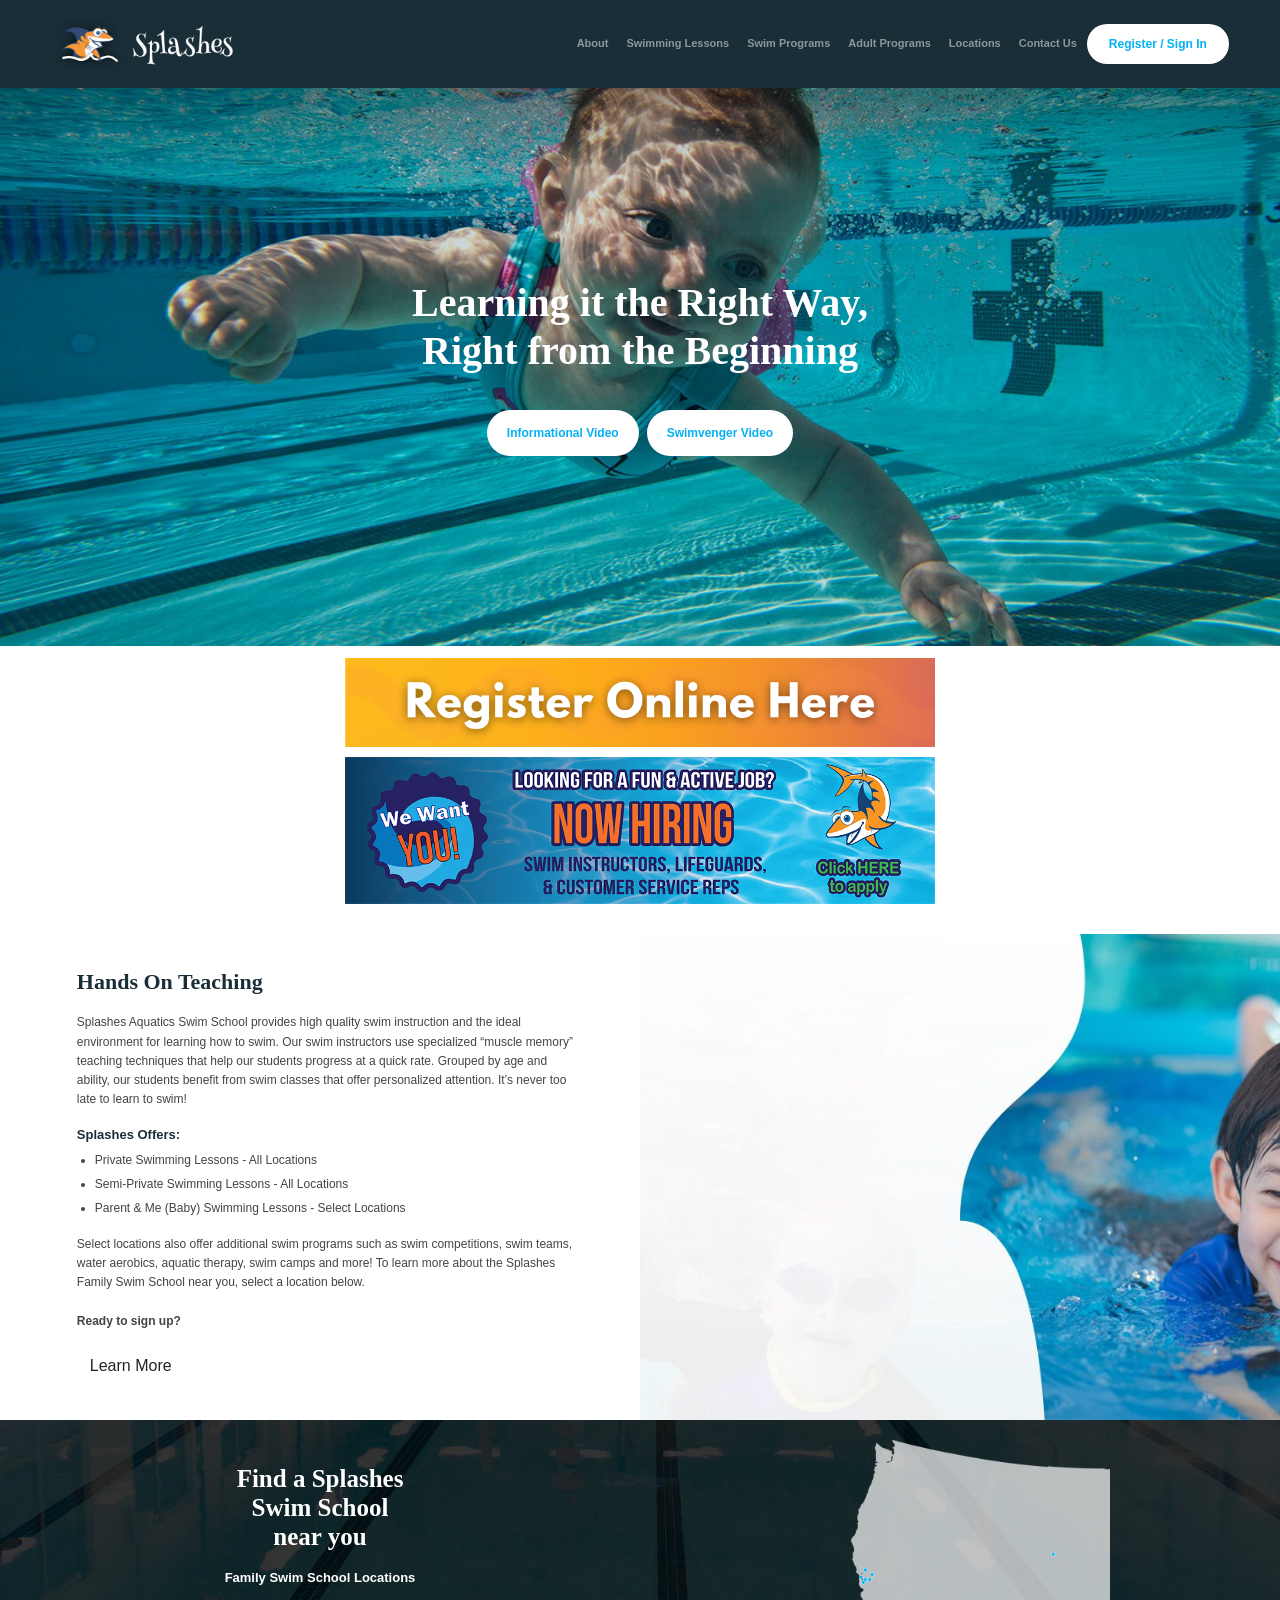
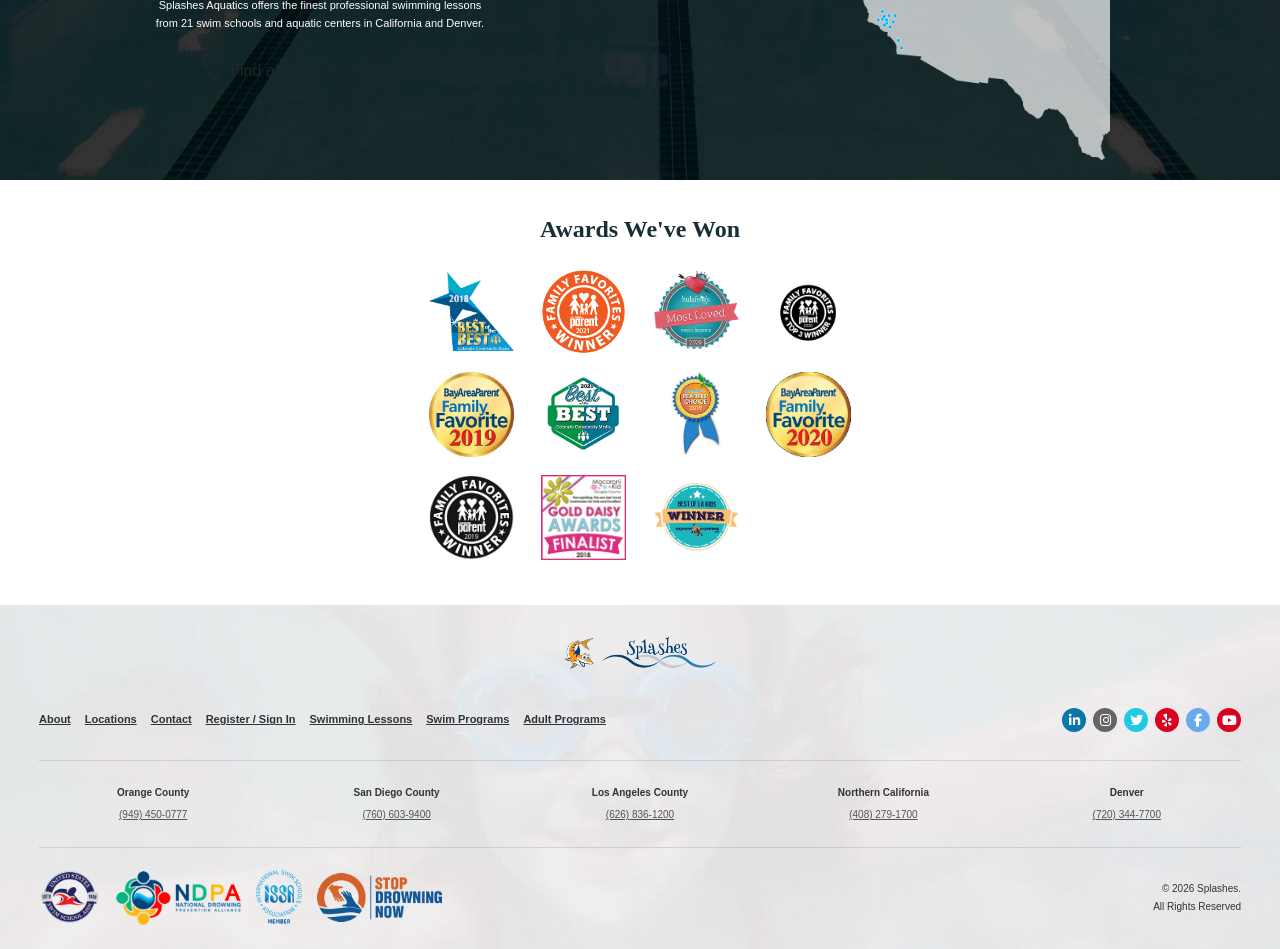
<file: index.html>
<!DOCTYPE html>
<html lang="en">
<head>
    <meta charset="UTF-8">
    <meta name="viewport" content="width=device-width, initial-scale=1.0">

    <title>Splashes | Swimming Lessons</title>
    <meta name="description" content="Discover swimming lessons and swim programs at Splashes.">

    <link rel="stylesheet"
          href="https://cdn.jsdelivr.net/npm/bootstrap@4.6.2/dist/css/bootstrap.min.css">

    <link rel="stylesheet" href="css/styles.css">

    
    <link
        rel="stylesheet"
        href="https://cdnjs.cloudflare.com/ajax/libs/font-awesome/6.7.2/css/all.min.css">

</head>
<body>

    <nav class="navbar navbar-expand-md navbar-dark site-navbar">
        <a class="navbar-brand" href="index.html">
            <img src="images/logo-small.png"
                alt="Splashes"
                class="site-logo">
        </a>

        <button class="navbar-toggler" type="button"
                data-toggle="collapse"
                data-target="#mainNavigation"
                aria-controls="mainNavigation"
                aria-expanded="false"
                aria-label="Toggle navigation">
            <span class="navbar-toggler-icon"></span>
        </button>

        <div class="collapse navbar-collapse" id="mainNavigation">
            <ul class="navbar-nav ml-auto align-items-md-center">
                <li class="nav-item">
                    <a class="nav-link" href="about.html">About</a>
                </li>
                <li class="nav-item">
                    <a class="nav-link" href="swimlessons.html">Swimming Lessons</a>
                </li>
                <li class="nav-item">
                    <a class="nav-link" href="swimprograms.html">Swim Programs</a>
                </li>
                <li class="nav-item">
                    <a class="nav-link" href="adultprograms.html">Adult Programs</a>
                </li>
                <li class="nav-item">
                    <a class="nav-link" href="locations.html">Locations</a>
                </li>
                <li class="nav-item">
                    <a class="nav-link" href="contact.html">Contact Us</a>
                </li>
                <li class="nav-item register-item">
                    <a class="btn btn-register" href="signin.html">
                        Register / Sign In
                    </a>
                </li>
            </ul>
        </div>
    </nav>


    <main>
        <section class="hero-section">
            <div class="hero-content">
                <h1>
                    Learning it the Right Way,<br>
                    Right from the Beginning
                </h1>

                <div class="hero-buttons">
                    <a href="#" class="btn btn-hero">
                        Informational Video
                    </a>
                    <a href="#" class="btn btn-hero">
                        Swimvenger Video
                    </a>
                </div>
            </div>
        </section>

        <section class="promotions-section">
            <div class="container">
                <a href="#" class="promotion-link">
                    <img src="images/register-online-here-banner.png"
                        alt="Register Online Here"
                        class="promotion-banner">
                </a>

                <a href="#" class="promotion-link">
                    <img src="images/ww-site-hiring-banner-resized.png"
                        alt="Now Hiring"
                        class="promotion-banner">
                </a>
            </div>
        </section>

        <!-- Hands On Teaching -->
        <section class="teaching-section">
            <div class="teaching-content">
                <h2>Hands On Teaching</h2>

                <p>
                    Splashes Aquatics Swim School provides high quality swim
                    instruction and the ideal environment for learning how to
                    swim. Our swim instructors use specialized “muscle memory”
                    teaching techniques that help our students progress at a
                    quick rate. Grouped by age and ability, our students benefit
                    from swim classes that offer personalized attention. It’s
                    never too late to learn to swim!
                </p>

                <h3>Splashes Offers:</h3>

                <ul>
                    <li>Private Swimming Lessons - All Locations</li>
                    <li>Semi-Private Swimming Lessons - All Locations</li>
                    <li>Parent &amp; Me (Baby) Swimming Lessons - Select Locations</li>
                </ul>

                <p>
                    Select locations also offer additional swim programs such as
                    swim competitions, swim teams, water aerobics, aquatic
                    therapy, swim camps and more! To learn more about the
                    Splashes Family Swim School near you, select a location below.
                </p>

                <p class="teaching-cta-text">Ready to sign up?</p>

                <a href="swimlessons.html" class="btn btn-splashes">
                    Learn More
                </a>
            </div>

            <div class="teaching-image" role="img"
                aria-label="A child enjoying swimming lessons"></div>
        </section>

        <!-- Find a location -->
        <section class="locations-section">
            <div class="locations-copy">
                <h2>Find a Splashes<br>Swim School<br>near you</h2>

                <h3>Family Swim School Locations</h3>

                <p>
                    Splashes Aquatics offers the finest professional swimming
                    lessons from 21 swim schools and aquatic centers in
                    California and Denver.
                </p>

                <a href="locations.html" class="btn btn-splashes">
                    Find a Location Near You
                </a>
            </div>

            <div class="locations-map" aria-hidden="true"></div>
        </section>

        <section class="awards-section">
            <div class="container">
                <h2>Awards We've Won</h2>

                <div class="awards-grid">
                    <img src="images/awards/best-of-the-best-2018.jpeg"
                        alt="Best of the Best award">

                    <img src="images/awards/colorado-parenting-family-fav2021.png"
                        alt="Colorado Parenting Family Favorite 2021">

                    <img src="images/awards/mla-swim-lessons-winner-2020-250x250.png"
                        alt="Swim Lessons Winner 2020">

                    <img src="images/awards/colorado-parenting-family-fav2020.png"
                        alt="Colorado Parenting Family Favorite 2020">

                    <img src="images/awards/bay-area-parent-2019.jpeg"
                        alt="Bay Area Parent award 2019">

                    <img src="images/awards/best-colorado-community-media-2021.jpeg"
                        alt="Best Colorado Community Media 2021">

                    <img src="images/awards/website-parenting-oc-2019.jpeg"
                        alt="Parenting OC award 2019">

                    <img src="images/awards/bay-area-parent-gold2020.png"
                        alt="Bay Area Parent Gold award 2020">

                    <img src="images/awards/colorado-parenting-family-fav2019.jpeg"
                        alt="Colorado Parenting Family Favorite 2019">

                    <img src="images/awards/gold-daisy-award-finalist-2018.jpeg"
                        alt="Gold Daisy Award finalist 2018">

                    <img src="images/awards/best-of-la-kids-winner.jpeg"
                        alt="Best of LA Kids award">
                </div>
            </div>
        </section>

    </main>

    <footer class="shared-footer">
        <div class="shared-footer-inner">

            <!-- Centered logo -->
            <a href="index.html" class="shared-footer-logo">
                <img src="images/wave-small.png"
                    alt="Splashes Aquatics">
            </a>

            <!-- Footer links and social icons -->
            <div class="shared-footer-top">
                <nav class="shared-footer-links" aria-label="Footer navigation">
                    <a href="about.html">About</a>
                    <a href="locations.html">Locations</a>
                    <a href="contact.html">Contact</a>
                    <a href="signin.html">Register / Sign In</a>
                    <a href="swimlessons.html">Swimming Lessons</a>
                    <a href="swimprograms.html">Swim Programs</a>
                    <a href="adultprograms.html">Adult Programs</a>
                </nav>

                
            <div class="shared-footer-social">
                <a href="#" aria-label="LinkedIn" class="social-link linkedin">
                    <i class="fa-brands fa-linkedin-in"></i>
                </a>
                <a href="#" aria-label="Instagram" class="social-link instagram">
                    <i class="fa-brands fa-instagram"></i>
                </a>
                <a href="#" aria-label="Twitter" class="social-link twitter">
                    <i class="fa-brands fa-twitter"></i>
                </a>
                <a href="#" aria-label="Yelp" class="social-link yelp">
                    <i class="fa-brands fa-yelp"></i>
                </a>
                <a href="#" aria-label="Facebook" class="social-link facebook">
                    <i class="fa-brands fa-facebook-f"></i>
                </a>
                <a href="#" aria-label="YouTube" class="social-link youtube">
                    <i class="fa-brands fa-youtube"></i>
                </a>
            </div>

            </div>

            <!-- Regional contact information -->
            <div class="shared-footer-regions">
                <div>
                    <strong>Orange County</strong>
                    <a href="tel:9494500777">(949) 450-0777</a>
                </div>
                <div>
                    <strong>San Diego County</strong>
                    <a href="tel:7606039400">(760) 603-9400</a>
                </div>
                <div>
                    <strong>Los Angeles County</strong>
                    <a href="tel:6268361200">(626) 836-1200</a>
                </div>
                <div>
                    <strong>Northern California</strong>
                    <a href="tel:4082791700">(408) 279-1700</a>
                </div>
                <div>
                    <strong>Denver</strong>
                    <a href="tel:7203447700">(720) 344-7700</a>
                </div>
            </div>

            <!-- Sponsor and accreditation logos -->
            <div class="shared-footer-bottom">
                <div class="shared-footer-sponsors">
                    <img src="images/sponsors/footer-usssa-logo-2.png"
                        alt="United States Swim School Association">
                    <img src="images/sponsors/footer-ndpa-logo.png"
                        alt="National Drowning Prevention Alliance">
                    <img src="images/sponsors/footer-member-issa-logo.png"
                        alt="International Swim School Association">
                    <img src="images/sponsors/footer-stop-drowning-now-logo.png"
                        alt="Stop Drowning Now">
                </div>

                <p class="shared-footer-copyright">
                    © <span id="currentYear"></span> Splashes.<br>
                    All Rights Reserved
                </p>
            </div>

        </div>
    </footer>


    <script src="https://code.jquery.com/jquery-3.5.1.min.js"></script>
    <script src="https://cdn.jsdelivr.net/npm/bootstrap@4.6.2/dist/js/bootstrap.bundle.min.js"></script>

    <script src="js/main.js"></script>
</body>
</html>
</file>
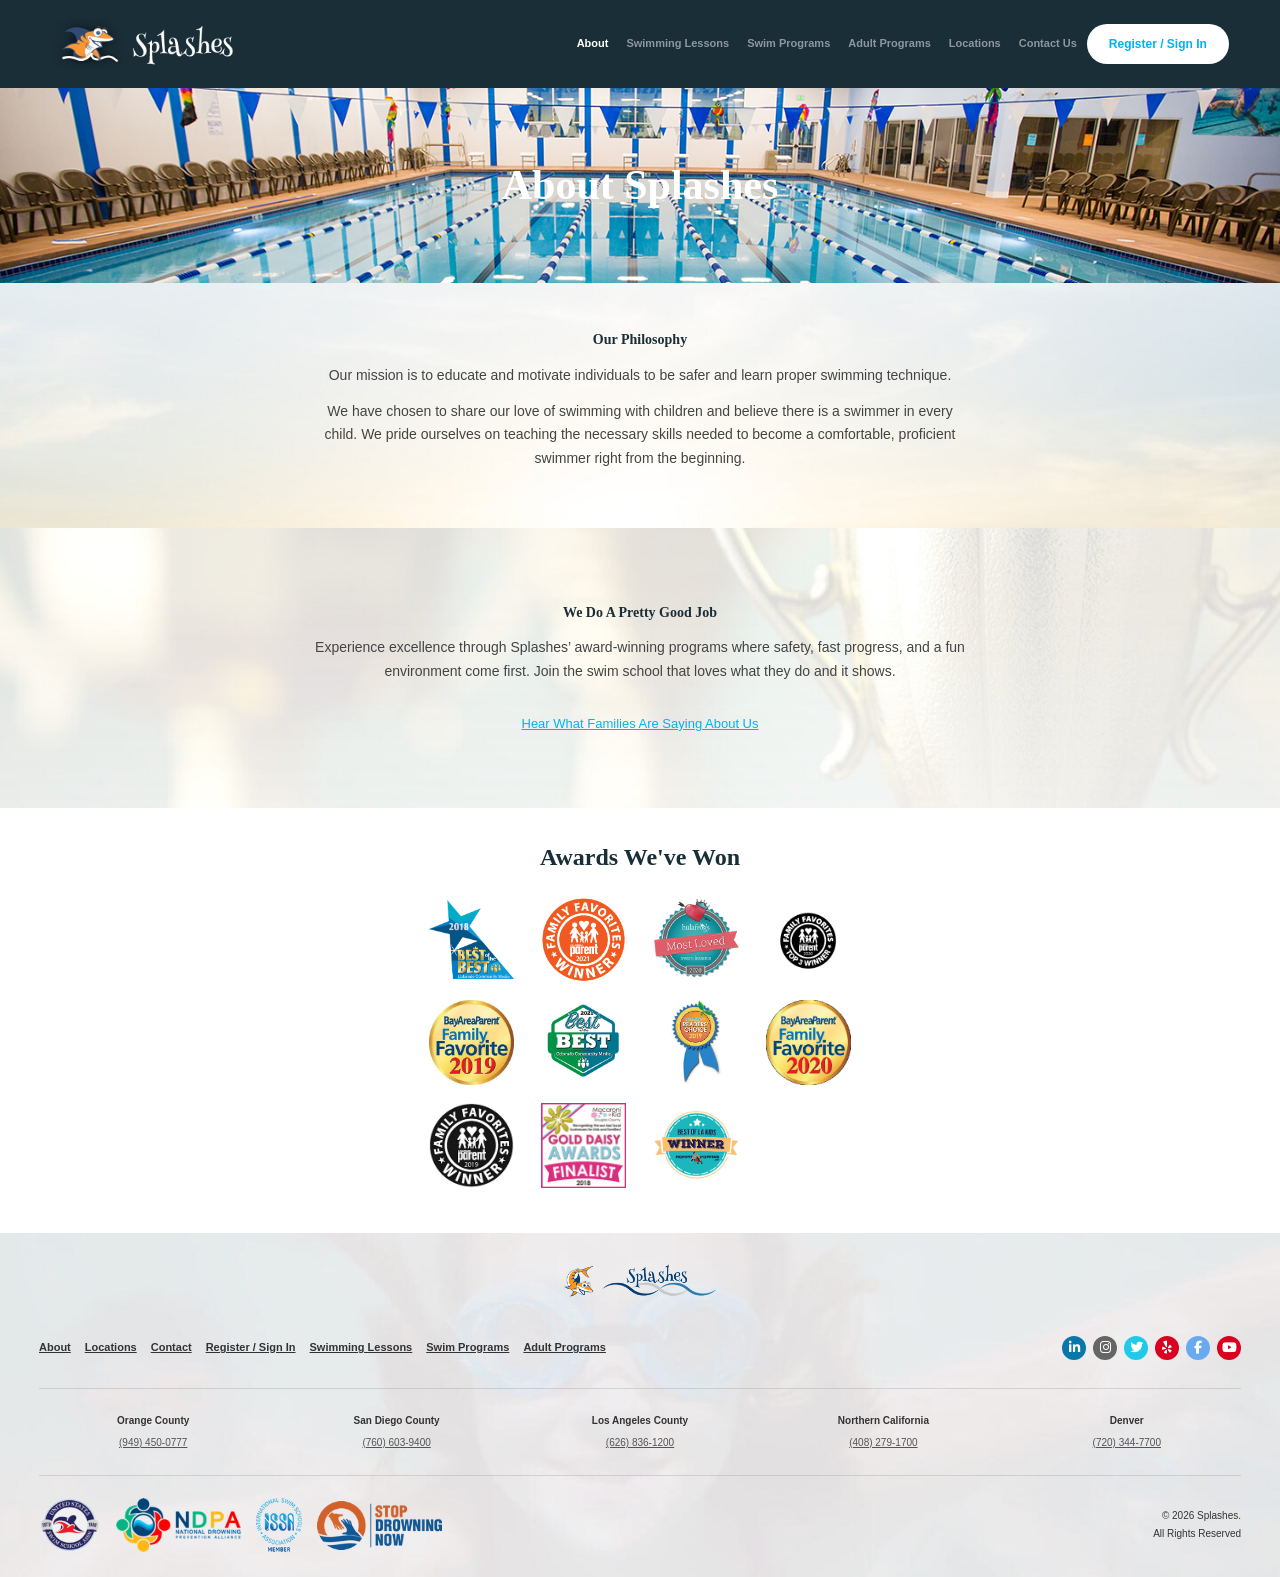
<file: about.html>
<!DOCTYPE html>
<html lang="en">
<head>
    <meta charset="UTF-8">
    <meta name="viewport" content="width=device-width, initial-scale=1.0">
    <meta name="description" content="Learn about Splashes Aquatics, our swimming philosophy, and our award-winning swim programs.">
    <title>About Splashes | Splashes Aquatics</title>

    <link rel="stylesheet"
          href="https://cdn.jsdelivr.net/npm/bootstrap@4.6.2/dist/css/bootstrap.min.css">

    <link rel="stylesheet" href="css/styles.css">

    
    <link
        rel="stylesheet"
        href="https://cdnjs.cloudflare.com/ajax/libs/font-awesome/6.7.2/css/all.min.css">

</head>
<body>

    <nav class="navbar navbar-expand-md navbar-dark site-navbar">
        <a class="navbar-brand" href="index.html">
            <img src="images/logo-small.png"
                 alt="Splashes"
                 class="site-logo">
        </a>

        <button class="navbar-toggler" type="button"
                data-toggle="collapse"
                data-target="#mainNavigation"
                aria-controls="mainNavigation"
                aria-expanded="false"
                aria-label="Toggle navigation">
            <span class="navbar-toggler-icon"></span>
        </button>

        <div class="collapse navbar-collapse" id="mainNavigation">
            <ul class="navbar-nav ml-auto align-items-md-center">
                <li class="nav-item active">
                    <a class="nav-link" href="about.html">About</a>
                </li>
                <li class="nav-item">
                    <a class="nav-link" href="swimlessons.html">Swimming Lessons</a>
                </li>
                <li class="nav-item">
                    <a class="nav-link" href="swimprograms.html">Swim Programs</a>
                </li>
                <li class="nav-item">
                    <a class="nav-link" href="adultprograms.html">Adult Programs</a>
                </li>
                <li class="nav-item">
                    <a class="nav-link" href="locations.html">Locations</a>
                </li>
                <li class="nav-item">
                    <a class="nav-link" href="contact.html">Contact Us</a>
                </li>
                <li class="nav-item register-item">
                    <a class="btn btn-register" href="signin.html">
                        Register / Sign In
                    </a>
                </li>
            </ul>
        </div>
    </nav>

    <main>
 
        <section class="about-hero">
            <h1>About Splashes</h1>
        </section>


        <section class="about-philosophy">
            <div class="container text-center">
                <h2>Our Philosophy</h2>

                <p>
                    Our mission is to educate and motivate individuals
                    to be safer and learn proper swimming technique.
                </p>

                <p>
                    We have chosen to share our love of swimming with
                    children and believe there is a swimmer in every
                    child. We pride ourselves on teaching the necessary
                    skills needed to become a comfortable, proficient
                    swimmer right from the beginning.
                </p>
            </div>
        </section>


        <section class="about-good-job">
            <div class="container text-center">
                <h2>We Do A Pretty Good Job</h2>

                <p>
                    Experience excellence through Splashes’ award-winning
                    programs where safety, fast progress, and a fun
                    environment come first. Join the swim school that
                    loves what they do and it shows.
                </p>

                <a href="#family-feedback" class="family-feedback-link">
                    Hear What Families Are Saying About Us
                </a>
            </div>
        </section>

         <section class="awards-section">
            <div class="container">
                <h2>Awards We've Won</h2>

                <div class="awards-grid">
                    <img src="images/awards/best-of-the-best-2018.jpeg"
                        alt="Best of the Best award">

                    <img src="images/awards/colorado-parenting-family-fav2021.png"
                        alt="Colorado Parenting Family Favorite 2021">

                    <img src="images/awards/mla-swim-lessons-winner-2020-250x250.png"
                        alt="Swim Lessons Winner 2020">

                    <img src="images/awards/colorado-parenting-family-fav2020.png"
                        alt="Colorado Parenting Family Favorite 2020">

                    <img src="images/awards/bay-area-parent-2019.jpeg"
                        alt="Bay Area Parent award 2019">

                    <img src="images/awards/best-colorado-community-media-2021.jpeg"
                        alt="Best Colorado Community Media 2021">

                    <img src="images/awards/website-parenting-oc-2019.jpeg"
                        alt="Parenting OC award 2019">

                    <img src="images/awards/bay-area-parent-gold2020.png"
                        alt="Bay Area Parent Gold award 2020">

                    <img src="images/awards/colorado-parenting-family-fav2019.jpeg"
                        alt="Colorado Parenting Family Favorite 2019">

                    <img src="images/awards/gold-daisy-award-finalist-2018.jpeg"
                        alt="Gold Daisy Award finalist 2018">

                    <img src="images/awards/best-of-la-kids-winner.jpeg"
                        alt="Best of LA Kids award">
                </div>
            </div>
        </section>
    </main>
    
    
    <!-- Shared footer used throughout the Splashes website -->
    <footer class="shared-footer">
        <div class="shared-footer-inner">

            <!-- Centered logo -->
            <a href="index.html" class="shared-footer-logo">
                <img src="images/wave-small.png"
                    alt="Splashes Aquatics">
            </a>

            <!-- Footer links and social icons -->
            <div class="shared-footer-top">
                <nav class="shared-footer-links" aria-label="Footer navigation">
                    <a href="about.html">About</a>
                    <a href="locations.html">Locations</a>
                    <a href="contact.html">Contact</a>
                    <a href="signin.html">Register / Sign In</a>
                    <a href="swimlessons.html">Swimming Lessons</a>
                    <a href="swimprograms.html">Swim Programs</a>
                    <a href="adultprograms.html">Adult Programs</a>
                </nav>

                
            <div class="shared-footer-social">
                <a href="#" aria-label="LinkedIn" class="social-link linkedin">
                    <i class="fa-brands fa-linkedin-in"></i>
                </a>
                <a href="#" aria-label="Instagram" class="social-link instagram">
                    <i class="fa-brands fa-instagram"></i>
                </a>
                <a href="#" aria-label="Twitter" class="social-link twitter">
                    <i class="fa-brands fa-twitter"></i>
                </a>
                <a href="#" aria-label="Yelp" class="social-link yelp">
                    <i class="fa-brands fa-yelp"></i>
                </a>
                <a href="#" aria-label="Facebook" class="social-link facebook">
                    <i class="fa-brands fa-facebook-f"></i>
                </a>
                <a href="#" aria-label="YouTube" class="social-link youtube">
                    <i class="fa-brands fa-youtube"></i>
                </a>
            </div>

            </div>

            <!-- Regional contact information -->
            <div class="shared-footer-regions">
                <div>
                    <strong>Orange County</strong>
                    <a href="tel:9494500777">(949) 450-0777</a>
                </div>
                <div>
                    <strong>San Diego County</strong>
                    <a href="tel:7606039400">(760) 603-9400</a>
                </div>
                <div>
                    <strong>Los Angeles County</strong>
                    <a href="tel:6268361200">(626) 836-1200</a>
                </div>
                <div>
                    <strong>Northern California</strong>
                    <a href="tel:4082791700">(408) 279-1700</a>
                </div>
                <div>
                    <strong>Denver</strong>
                    <a href="tel:7203447700">(720) 344-7700</a>
                </div>
            </div>

            <!-- Sponsor and accreditation logos -->
            <div class="shared-footer-bottom">
                <div class="shared-footer-sponsors">
                    <img src="images/sponsors/footer-usssa-logo-2.png"
                        alt="United States Swim School Association">
                    <img src="images/sponsors/footer-ndpa-logo.png"
                        alt="National Drowning Prevention Alliance">
                    <img src="images/sponsors/footer-member-issa-logo.png"
                        alt="International Swim School Association">
                    <img src="images/sponsors/footer-stop-drowning-now-logo.png"
                        alt="Stop Drowning Now">
                </div>

                <p class="shared-footer-copyright">
                    © <span id="currentYear"></span> Splashes.<br>
                    All Rights Reserved
                </p>
            </div>

        </div>
    </footer>



    <script src="https://code.jquery.com/jquery-3.5.1.min.js"></script>
    <script src="https://cdn.jsdelivr.net/npm/bootstrap@4.6.2/dist/js/bootstrap.bundle.min.js"></script>
    <script src="js/main.js"></script>
</body>
</html>
</file>
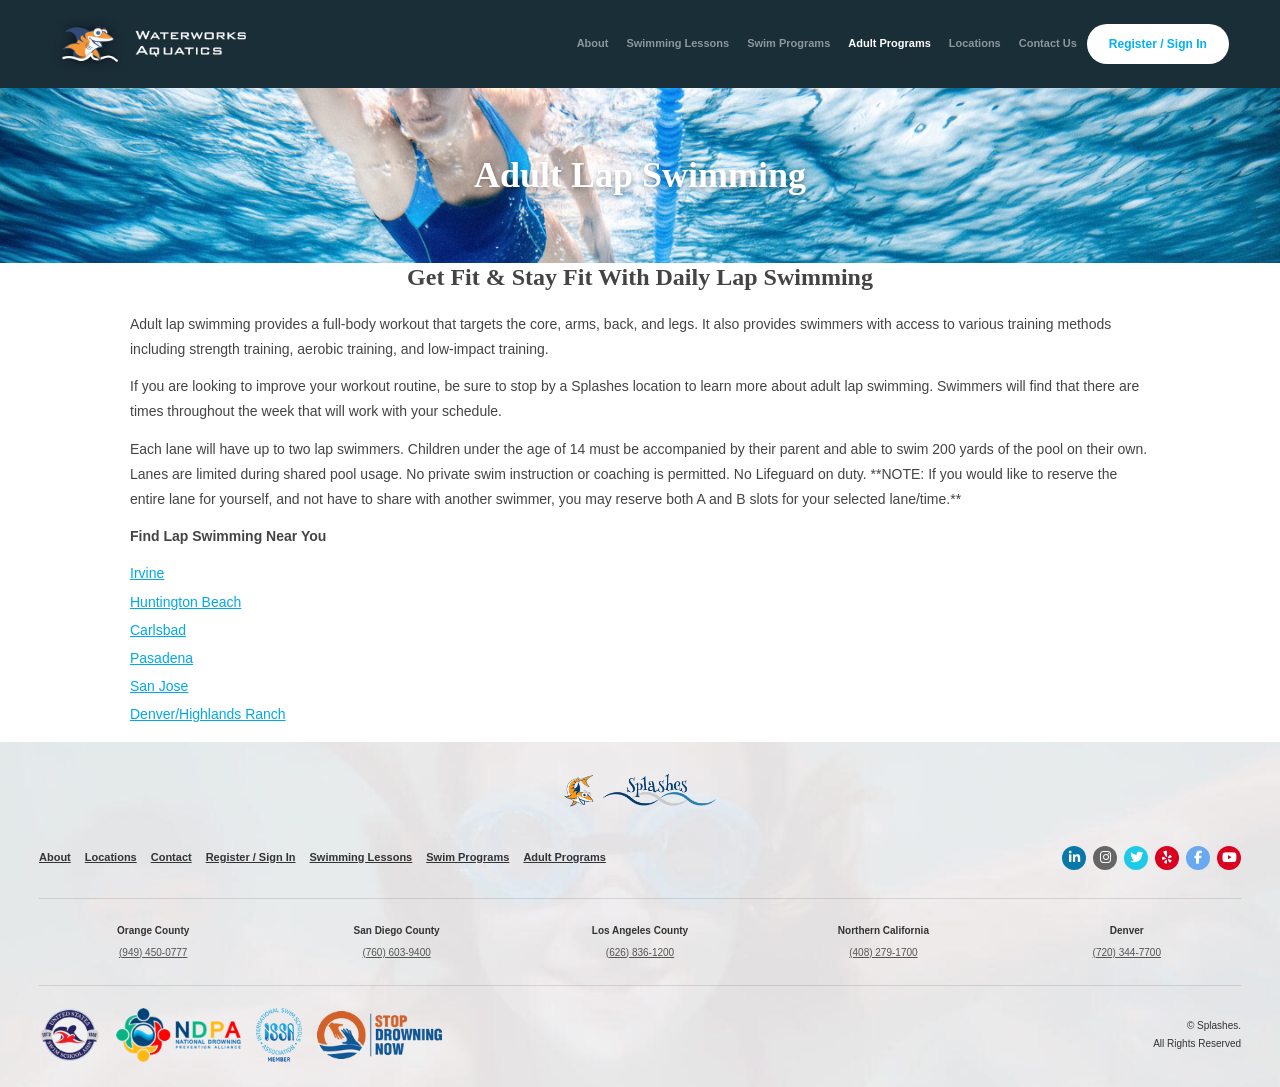
<file: adultprograms.html>
<!DOCTYPE html>
<html lang="en">
<head>
    <meta charset="UTF-8">
    <meta name="viewport" content="width=device-width, initial-scale=1.0">
    <title>Adult Programs | Splashes</title>
    <link rel="stylesheet"
        href="https://cdn.jsdelivr.net/npm/bootstrap@4.6.2/dist/css/bootstrap.min.css">
    <link rel="stylesheet" href="css/styles.css">
    
    <link
        rel="stylesheet"
        href="https://cdnjs.cloudflare.com/ajax/libs/font-awesome/6.7.2/css/all.min.css">

</head>
<body>

    <nav class="navbar navbar-expand-md navbar-dark site-navbar">
        <a class="navbar-brand" href="index.html">
            <img src="Graphics/header-splashes-logo-small.png"
                 alt="Splashes" class="site-logo">
        </a>

        <button class="navbar-toggler" type="button"
                data-toggle="collapse"
                data-target="#mainNavigation"
                aria-controls="mainNavigation"
                aria-expanded="false"
                aria-label="Toggle navigation">
            <span class="navbar-toggler-icon"></span>
        </button>

        <div class="collapse navbar-collapse" id="mainNavigation">
            <ul class="navbar-nav ml-auto align-items-md-center">
                <li class="nav-item">
                    <a class="nav-link" href="about.html">About</a>
                </li>
                <li class="nav-item">
                    <a class="nav-link" href="swimlessons.html">Swimming Lessons</a>
                </li>  
                <li class="nav-item">
                    <a class="nav-link" href="swimprograms.html">Swim Programs</a>
                </li>
                <li class="nav-item active">
                    <a class="nav-link" href="adultprograms.html">Adult Programs</a>
                </li>
                <li class="nav-item">
                    <a class="nav-link" href="locations.html">Locations</a>
                </li>
                <li class="nav-item">
                    <a class="nav-link" href="contact.html">Contact Us</a>
                </li>
                <li class="nav-item">
                    <a class="btn btn-register" href="signin.html">Register / Sign In</a>
                </li>
            </ul>
        </div>
    </nav>

    <!-- Hero Banner -->
    <section class="adult-hero">
        <h1>Adult Lap Swimming</h1>
    </section>

    <!-- Main Content -->
    <main class="adult-content">
        <h2>Get Fit &amp; Stay Fit With Daily Lap Swimming</h2>

        <div class="adult-text">
            <p>
                Adult lap swimming provides a full-body workout that targets the core,
                arms, back, and legs. It also provides swimmers with access to various
                training methods including strength training, aerobic training, and
                low-impact training.
            </p>

            <p>
                If you are looking to improve your workout routine, be sure to stop by
                a Splashes location to learn more about adult lap swimming. Swimmers
                will find that there are times throughout the week that will work
                with your schedule.
            </p>

            <p>
                Each lane will have up to two lap swimmers. Children under the age of
                14 must be accompanied by their parent and able to swim 200 yards of
                the pool on their own. Lanes are limited during shared pool usage.
                No private swim instruction or coaching is permitted. No Lifeguard
                on duty. **NOTE: If you would like to reserve the entire lane for
                yourself, and not have to share with another swimmer, you may reserve
                both A and B slots for your selected lane/time.**
            </p>

            <p><strong>Find Lap Swimming Near You</strong></p>

            <ul class="adult-locations">
                <li><a href="locations.html">Irvine</a></li>
                <li><a href="locations.html">Huntington Beach</a></li>
                <li><a href="locations.html">Carlsbad</a></li>
                <li><a href="locations.html">Pasadena</a></li>
                <li><a href="locations.html">San Jose</a></li>
                <li><a href="locations.html">Denver/Highlands Ranch</a></li>
            </ul>
        </div>
    </main>

    <!-- Footer -->
    <footer class="shared-footer">
        <div class="shared-footer-inner">

            <!-- Centered logo -->
            <a href="index.html" class="shared-footer-logo">
                <img src="images/wave-small.png"
                    alt="Splashes Aquatics">
            </a>

            <!-- Footer links and social icons -->
            <div class="shared-footer-top">
                <nav class="shared-footer-links" aria-label="Footer navigation">
                    <a href="about.html">About</a>
                    <a href="locations.html">Locations</a>
                    <a href="contact.html">Contact</a>
                    <a href="signin.html">Register / Sign In</a>
                    <a href="swimlessons.html">Swimming Lessons</a>
                    <a href="swimprograms.html">Swim Programs</a>
                    <a href="adultprograms.html">Adult Programs</a>
                </nav>

                
            <div class="shared-footer-social">
                <a href="#" aria-label="LinkedIn" class="social-link linkedin">
                    <i class="fa-brands fa-linkedin-in"></i>
                </a>
                <a href="#" aria-label="Instagram" class="social-link instagram">
                    <i class="fa-brands fa-instagram"></i>
                </a>
                <a href="#" aria-label="Twitter" class="social-link twitter">
                    <i class="fa-brands fa-twitter"></i>
                </a>
                <a href="#" aria-label="Yelp" class="social-link yelp">
                    <i class="fa-brands fa-yelp"></i>
                </a>
                <a href="#" aria-label="Facebook" class="social-link facebook">
                    <i class="fa-brands fa-facebook-f"></i>
                </a>
                <a href="#" aria-label="YouTube" class="social-link youtube">
                    <i class="fa-brands fa-youtube"></i>
                </a>
            </div>

            </div>

            <!-- Regional contact information -->
            <div class="shared-footer-regions">
                <div>
                    <strong>Orange County</strong>
                    <a href="tel:9494500777">(949) 450-0777</a>
                </div>
                <div>
                    <strong>San Diego County</strong>
                    <a href="tel:7606039400">(760) 603-9400</a>
                </div>
                <div>
                    <strong>Los Angeles County</strong>
                    <a href="tel:6268361200">(626) 836-1200</a>
                </div>
                <div>
                    <strong>Northern California</strong>
                    <a href="tel:4082791700">(408) 279-1700</a>
                </div>
                <div>
                    <strong>Denver</strong>
                    <a href="tel:7203447700">(720) 344-7700</a>
                </div>
            </div>

            <!-- Sponsor and accreditation logos -->
            <div class="shared-footer-bottom">
                <div class="shared-footer-sponsors">
                    <img src="images/sponsors/footer-usssa-logo-2.png"
                        alt="United States Swim School Association">
                    <img src="images/sponsors/footer-ndpa-logo.png"
                        alt="National Drowning Prevention Alliance">
                    <img src="images/sponsors/footer-member-issa-logo.png"
                        alt="International Swim School Association">
                    <img src="images/sponsors/footer-stop-drowning-now-logo.png"
                        alt="Stop Drowning Now">
                </div>

                <p class="shared-footer-copyright">
                    © <span id="currentYear"></span> Splashes.<br>
                    All Rights Reserved
                </p>
            </div>

        </div>
    </footer>

</body>
</html>
</file>
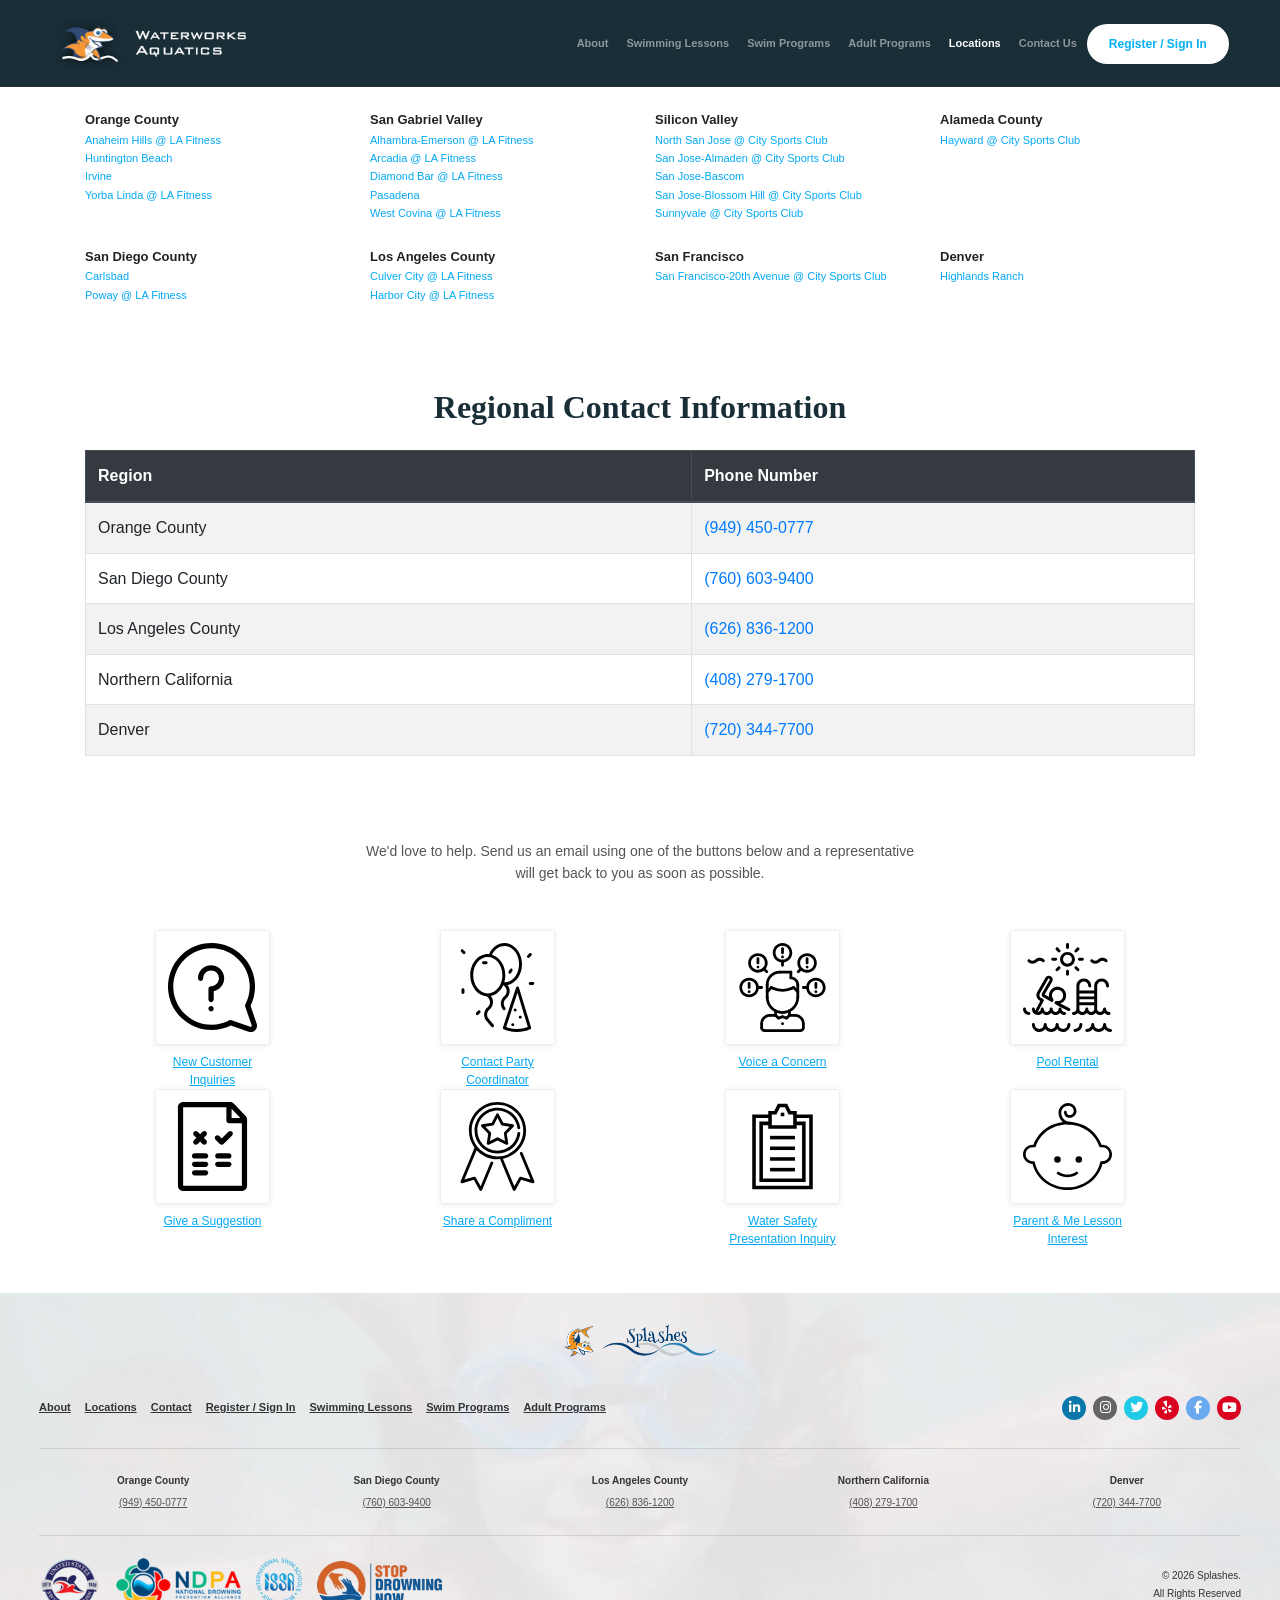
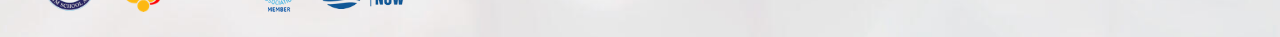
<file: locations.html>
<!DOCTYPE html>
<html lang="en">
<head>
    <meta charset="UTF-8">
    <meta name="viewport" content="width=device-width, initial-scale=1.0">
    <meta name="description" content="Find Splashes Aquatics swim school locations and contact our team for assistance.">
    <title>Locations | Splashes Aquatics</title>

    <link rel="stylesheet"
          href="https://cdn.jsdelivr.net/npm/bootstrap@4.6.2/dist/css/bootstrap.min.css">
    <link rel="stylesheet" href="css/styles.css">

    
    <link
        rel="stylesheet"
        href="https://cdnjs.cloudflare.com/ajax/libs/font-awesome/6.7.2/css/all.min.css">

</head>
<body>

    <!-- Shared site navigation -->
    <nav class="navbar navbar-expand-md navbar-dark site-navbar">
        <a class="navbar-brand" href="index.html">
            <img src="Graphics/header-splashes-logo-small.png"
                 alt="Splashes"
                 class="site-logo">
        </a>

        <button class="navbar-toggler" type="button"
                data-toggle="collapse"
                data-target="#mainNavigation"
                aria-controls="mainNavigation"
                aria-expanded="false"
                aria-label="Toggle navigation">
            <span class="navbar-toggler-icon"></span>
        </button>

        <div class="collapse navbar-collapse" id="mainNavigation">
            <ul class="navbar-nav ml-auto align-items-md-center">
                <li class="nav-item">
                    <a class="nav-link" href="about.html">About</a>
                </li>
                <li class="nav-item">
                    <a class="nav-link" href="swimlessons.html">Swimming Lessons</a>
                </li>
                <li class="nav-item">
                    <a class="nav-link" href="swimprograms.html">Swim Programs</a>
                </li>
                <li class="nav-item">
                    <a class="nav-link" href="adultprograms.html">Adult Programs</a>
                </li>
                <li class="nav-item active">
                    <a class="nav-link" href="locations.html">Locations</a>
                </li>
                <li class="nav-item">
                    <a class="nav-link" href="contact.html">Contact Us</a>
                </li>
                <li class="nav-item">
                    <a class="btn btn-register" href="signin.html">Register / Sign In</a>
                </li>
            </ul>
        </div>
    </nav>

    <main>
        <!-- Location directory -->
        <section class="locations-directory">
            <div class="container">
                <div class="row">

                    <div class="col-md-3 location-group">
                        <h2>Orange County</h2>
                        <ul>
                            <li><a href="#">Anaheim Hills @ LA Fitness</a></li>
                            <li><a href="#">Huntington Beach</a></li>
                            <li><a href="#">Irvine</a></li>
                            <li><a href="#">Yorba Linda @ LA Fitness</a></li>
                        </ul>
                    </div>

                    <div class="col-md-3 location-group">
                        <h2>San Gabriel Valley</h2>
                        <ul>
                            <li><a href="#">Alhambra-Emerson @ LA Fitness</a></li>
                            <li><a href="#">Arcadia @ LA Fitness</a></li>
                            <li><a href="#">Diamond Bar @ LA Fitness</a></li>
                            <li><a href="#">Pasadena</a></li>
                            <li><a href="#">West Covina @ LA Fitness</a></li>
                        </ul>
                    </div>

                    <div class="col-md-3 location-group">
                        <h2>Silicon Valley</h2>
                        <ul>
                            <li><a href="#">North San Jose @ City Sports Club</a></li>
                            <li><a href="#">San Jose-Almaden @ City Sports Club</a></li>
                            <li><a href="#">San Jose-Bascom</a></li>
                            <li><a href="#">San Jose-Blossom Hill @ City Sports Club</a></li>
                            <li><a href="#">Sunnyvale @ City Sports Club</a></li>
                        </ul>
                    </div>

                    <div class="col-md-3 location-group">
                        <h2>Alameda County</h2>
                        <ul>
                            <li><a href="#">Hayward @ City Sports Club</a></li>
                        </ul>
                    </div>

                    <div class="col-md-3 location-group">
                        <h2>San Diego County</h2>
                        <ul>
                            <li><a href="#">Carlsbad</a></li>
                            <li><a href="#">Poway @ LA Fitness</a></li>
                        </ul>
                    </div>

                    <div class="col-md-3 location-group">
                        <h2>Los Angeles County</h2>
                        <ul>
                            <li><a href="#">Culver City @ LA Fitness</a></li>
                            <li><a href="#">Harbor City @ LA Fitness</a></li>
                        </ul>
                    </div>

                    <div class="col-md-3 location-group">
                        <h2>San Francisco</h2>
                        <ul>
                            <li><a href="#">San Francisco-20th Avenue @ City Sports Club</a></li>
                        </ul>
                    </div>

                    <div class="col-md-3 location-group">
                        <h2>Denver</h2>
                        <ul>
                            <li><a href="#">Highlands Ranch</a></li>
                        </ul>
                    </div>

                </div>
            </div>
        </section>

        
        <!-- Regional contact information table -->
        <section class="regional-contact-table py-5">
            <div class="container">
                <h2 class="text-center mb-4">Regional Contact Information</h2>

                <div class="table-responsive">
                    <table class="table table-striped table-bordered">
                        <thead class="thead-dark">
                            <tr>
                                <th scope="col">Region</th>
                                <th scope="col">Phone Number</th>
                            </tr>
                        </thead>
                        <tbody>
                            <tr>
                                <td>Orange County</td>
                                <td><a href="tel:9494500777">(949) 450-0777</a></td>
                            </tr>
                            <tr>
                                <td>San Diego County</td>
                                <td><a href="tel:7606039400">(760) 603-9400</a></td>
                            </tr>
                            <tr>
                                <td>Los Angeles County</td>
                                <td><a href="tel:6268361200">(626) 836-1200</a></td>
                            </tr>
                            <tr>
                                <td>Northern California</td>
                                <td><a href="tel:4082791700">(408) 279-1700</a></td>
                            </tr>
                            <tr>
                                <td>Denver</td>
                                <td><a href="tel:7203447700">(720) 344-7700</a></td>
                            </tr>
                        </tbody>
                    </table>
                </div>
            </div>
        </section>


        <!-- Contact options -->
        <section class="location-contact">
            <div class="container">
                <p class="location-contact-intro">
                    We'd love to help. Send us an email using one of the
                    buttons below and a representative will get back to
                    you as soon as possible.
                </p>

                
                <div class="row justify-content-center">

                    <div class="col-6 col-md-3 contact-option">
                        <a href="contact.html">
                            <img src="images/icon-buttons/question.svg"
                                alt="" class="contact-icon">
                            <span>New Customer<br>Inquiries</span>
                        </a>
                    </div>

                    <div class="col-6 col-md-3 contact-option">
                        <a href="contact.html">
                            <img src="images/icon-buttons/party-coordinator-form.svg"
                                alt="" class="contact-icon">
                            <span>Contact Party<br>Coordinator</span>
                        </a>
                    </div>

                    <div class="col-6 col-md-3 contact-option">
                        <a href="contact.html">
                            <img src="images/icon-buttons/concern.svg"
                                alt="" class="contact-icon">
                            <span>Voice a Concern</span>
                        </a>
                    </div>

                    <div class="col-6 col-md-3 contact-option">
                        <a href="contact.html">
                            <img src="images/icon-buttons/swimming-pool.svg"
                                alt="" class="contact-icon">
                            <span>Pool Rental</span>
                        </a>
                    </div>

                    <div class="col-6 col-md-3 contact-option">
                        <a href="contact.html">
                            <img src="images/icon-buttons/suggestion.svg"
                                alt="" class="contact-icon">
                            <span>Give a Suggestion</span>
                        </a>
                    </div>

                    <div class="col-6 col-md-3 contact-option">
                        <a href="contact.html">
                            <img src="images/icon-buttons/compliment.svg"
                                alt="" class="contact-icon">
                            <span>Share a Compliment</span>
                        </a>
                    </div>

                    <div class="col-6 col-md-3 contact-option">
                        <a href="contact.html">
                            <img src="images/icon-buttons/form.svg"
                                alt="" class="contact-icon">
                            <span>Water Safety<br>Presentation Inquiry</span>
                        </a>
                    </div>

                    <div class="col-6 col-md-3 contact-option">
                        <a href="contact.html">
                            <img src="images/icon-buttons/baby.svg"
                                alt="" class="contact-icon">
                            <span>Parent &amp; Me Lesson<br>Interest</span>
                        </a>
                    </div>

                </div>

                
            </div>
        </section>
    </main>

    <footer class="shared-footer">
        <div class="shared-footer-inner">

            <!-- Centered logo -->
            <a href="index.html" class="shared-footer-logo">
                <img src="images/wave-small.png"
                    alt="Splashes Aquatics">
            </a>

            <!-- Footer links and social icons -->
            <div class="shared-footer-top">
                <nav class="shared-footer-links" aria-label="Footer navigation">
                    <a href="about.html">About</a>
                    <a href="locations.html">Locations</a>
                    <a href="contact.html">Contact</a>
                    <a href="signin.html">Register / Sign In</a>
                    <a href="swimlessons.html">Swimming Lessons</a>
                    <a href="swimprograms.html">Swim Programs</a>
                    <a href="adultprograms.html">Adult Programs</a>
                </nav>

                
            <div class="shared-footer-social">
                <a href="#" aria-label="LinkedIn" class="social-link linkedin">
                    <i class="fa-brands fa-linkedin-in"></i>
                </a>
                <a href="#" aria-label="Instagram" class="social-link instagram">
                    <i class="fa-brands fa-instagram"></i>
                </a>
                <a href="#" aria-label="Twitter" class="social-link twitter">
                    <i class="fa-brands fa-twitter"></i>
                </a>
                <a href="#" aria-label="Yelp" class="social-link yelp">
                    <i class="fa-brands fa-yelp"></i>
                </a>
                <a href="#" aria-label="Facebook" class="social-link facebook">
                    <i class="fa-brands fa-facebook-f"></i>
                </a>
                <a href="#" aria-label="YouTube" class="social-link youtube">
                    <i class="fa-brands fa-youtube"></i>
                </a>
            </div>

            </div>

            <!-- Regional contact information -->
            <div class="shared-footer-regions">
                <div>
                    <strong>Orange County</strong>
                    <a href="tel:9494500777">(949) 450-0777</a>
                </div>
                <div>
                    <strong>San Diego County</strong>
                    <a href="tel:7606039400">(760) 603-9400</a>
                </div>
                <div>
                    <strong>Los Angeles County</strong>
                    <a href="tel:6268361200">(626) 836-1200</a>
                </div>
                <div>
                    <strong>Northern California</strong>
                    <a href="tel:4082791700">(408) 279-1700</a>
                </div>
                <div>
                    <strong>Denver</strong>
                    <a href="tel:7203447700">(720) 344-7700</a>
                </div>
            </div>

            <!-- Sponsor and accreditation logos -->
            <div class="shared-footer-bottom">
                <div class="shared-footer-sponsors">
                    <img src="images/sponsors/footer-usssa-logo-2.png"
                        alt="United States Swim School Association">
                    <img src="images/sponsors/footer-ndpa-logo.png"
                        alt="National Drowning Prevention Alliance">
                    <img src="images/sponsors/footer-member-issa-logo.png"
                        alt="International Swim School Association">
                    <img src="images/sponsors/footer-stop-drowning-now-logo.png"
                        alt="Stop Drowning Now">
                </div>

                <p class="shared-footer-copyright">
                    © <span id="currentYear"></span> Splashes.<br>
                    All Rights Reserved
                </p>
            </div>

        </div>
    </footer>

    <script src="https://code.jquery.com/jquery-3.5.1.min.js"></script>
    <script src="https://cdn.jsdelivr.net/npm/bootstrap@4.6.2/dist/js/bootstrap.bundle.min.js"></script>
    <script src="js/main.js"></script>
</body>
</html>
</file>
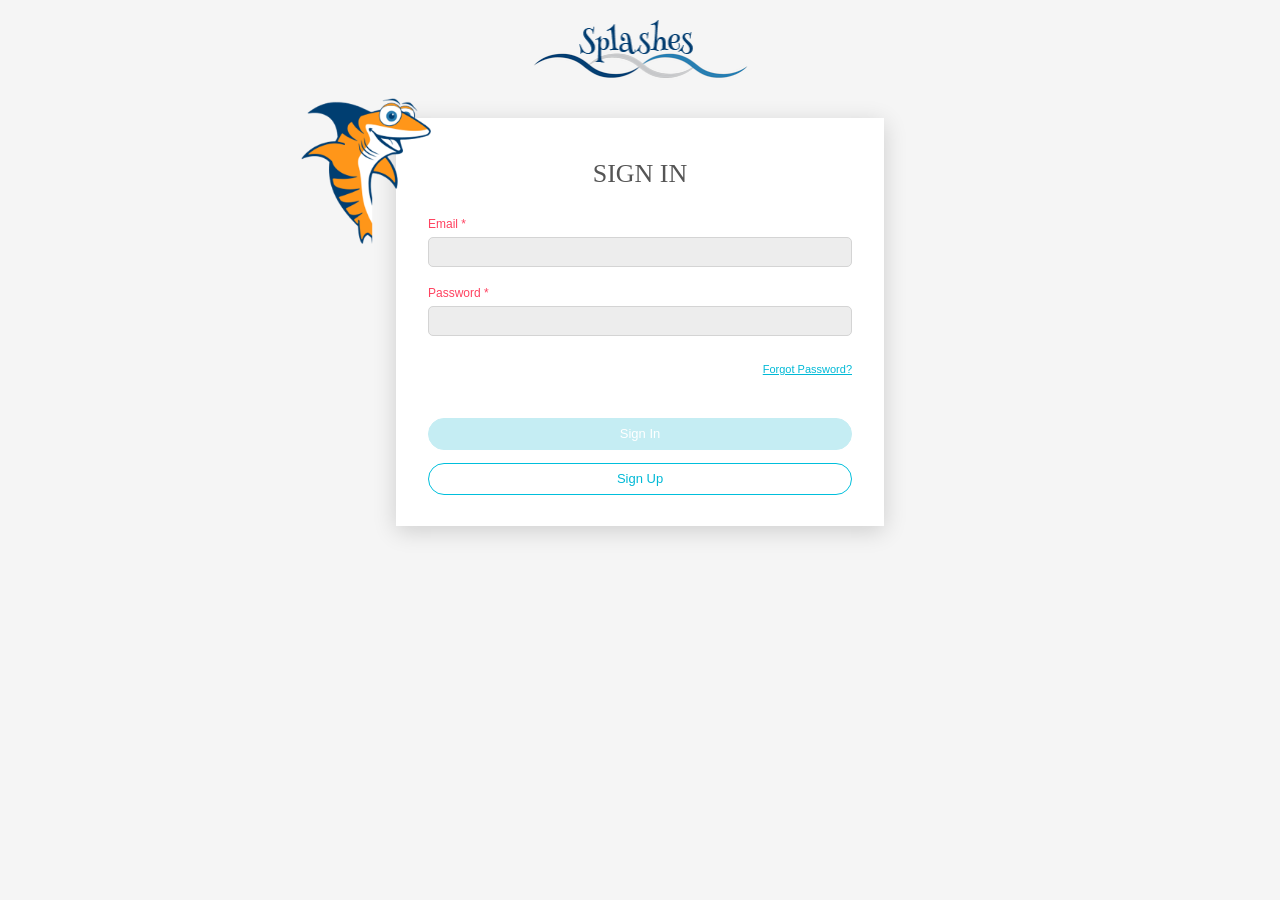
<file: signin.html>
<!DOCTYPE html>
<html lang="en">
<head>
    <meta charset="UTF-8">
    <meta name="viewport" content="width=device-width, initial-scale=1.0">
    <title>Sign In | Splashes</title>

    <link rel="stylesheet" href="css/styles.css">
</head>
<body class="signin-page">

    <div class="signin-logo">
        <a href="index.html">
            <img src="Graphics/splash-wave.png"
                 alt="Splashes">
        </a>
    </div>

    <main class="signin-container">

        <img
            src="Graphics/shark-full.png"
            alt=""
            class="signin-shark"
        >

        <!-- signin card -->
        <section class="signin-card">
            <h1>SIGN IN</h1>

            <form action="#" method="post">
                <div class="signin-field">
                    <label for="email">Email <span>*</span></label>
                    <input type="email" id="email" name="email" required>
                </div>

                <div class="signin-field">
                    <label for="password">Password <span>*</span></label>
                    <input type="password" id="password"
                           name="password" required>
                </div>

                <div class="forgot-password">
                    <a href="#">Forgot Password?</a>
                </div>

                <button type="submit" class="signin-button">
                    Sign In
                </button>

                <button type="button" class="signup-button">
                    Sign Up
                </button>
            </form>
        </section>

    </main>

</body>
</html>
</file>
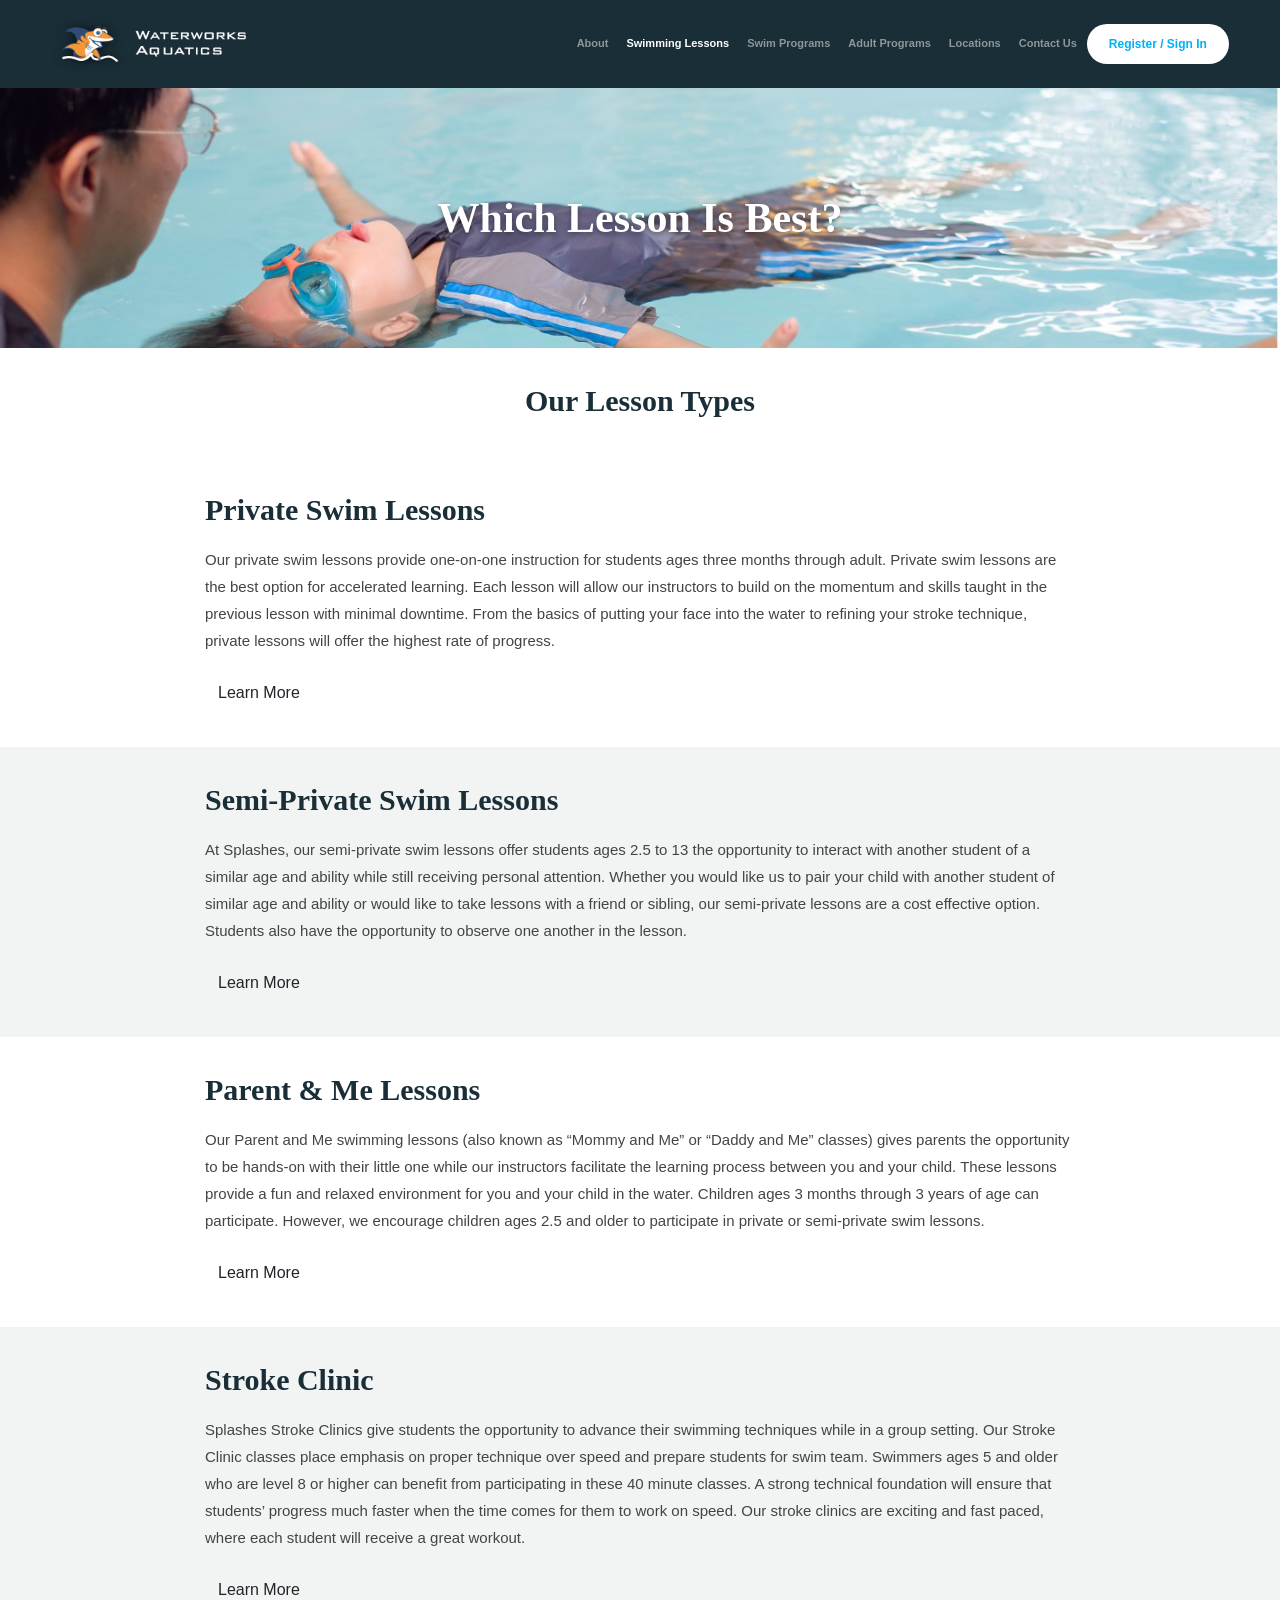
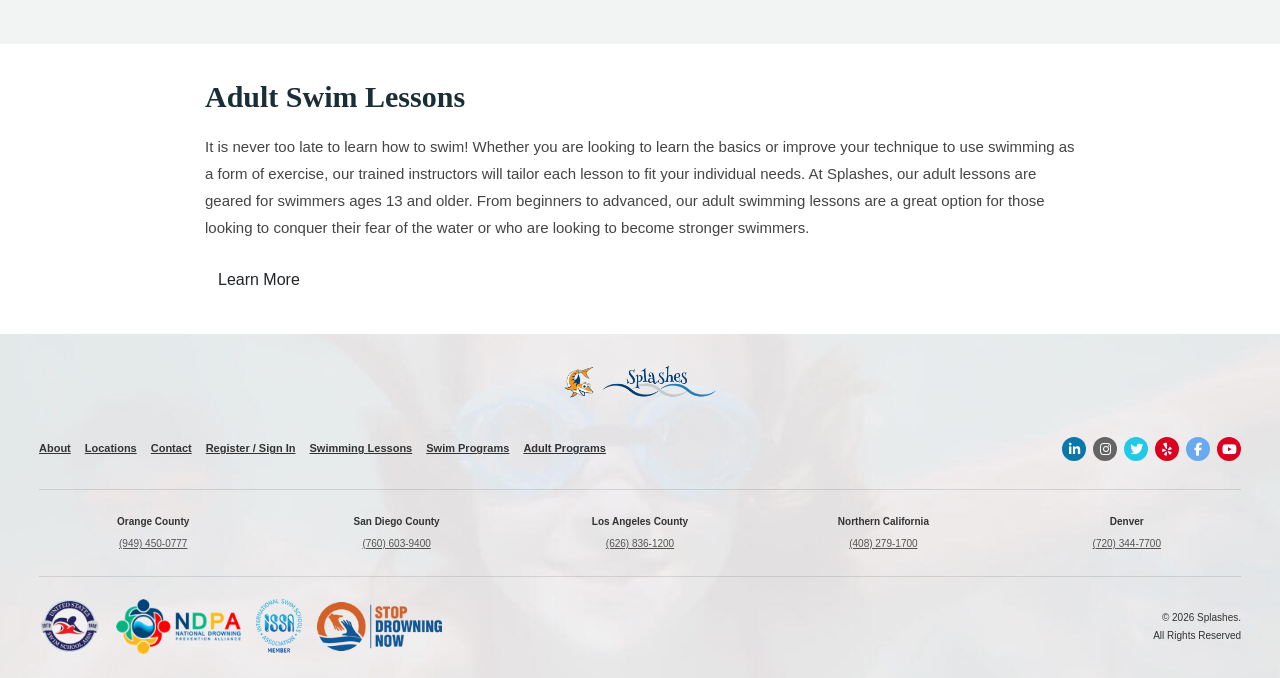
<file: swimlessons.html>
<!DOCTYPE html>
<html lang="en">
<head>
    <meta charset="UTF-8">
    <meta name="viewport" content="width=device-width, initial-scale=1.0">

    <meta name="description"
          content="Explore private, semi-private, Parent & Me, stroke clinic, and adult swimming lessons at Splashes Aquatics.">

    <title>Swimming Lessons | Splashes Aquatics</title>

    <link rel="stylesheet"
          href="https://cdn.jsdelivr.net/npm/bootstrap@4.6.2/dist/css/bootstrap.min.css">
    <link rel="stylesheet" href="css/styles.css">

    
    <link
        rel="stylesheet"
        href="https://cdnjs.cloudflare.com/ajax/libs/font-awesome/6.7.2/css/all.min.css">

</head>
<body>

    <!-- Shared navigation -->
    <nav class="navbar navbar-expand-md navbar-dark site-navbar">
        <a class="navbar-brand" href="index.html">
            <img src="Graphics/header-splashes-logo-small.png"
                 alt="Splashes"
                 class="site-logo">
        </a>

        <button class="navbar-toggler" type="button"
                data-toggle="collapse"
                data-target="#mainNavigation"
                aria-controls="mainNavigation"
                aria-expanded="false"
                aria-label="Toggle navigation">
            <span class="navbar-toggler-icon"></span>
        </button>

        <div class="collapse navbar-collapse" id="mainNavigation">
            <ul class="navbar-nav ml-auto align-items-md-center">
                <li class="nav-item">
                    <a class="nav-link" href="about.html">About</a>
                </li>
                <li class="nav-item active">
                    <a class="nav-link" href="swimlessons.html">
                        Swimming Lessons
                    </a>
                </li>
                <li class="nav-item">
                    <a class="nav-link" href="swimprograms.html">
                        Swim Programs
                    </a>
                </li>
                <li class="nav-item">
                    <a class="nav-link" href="adultprograms.html">
                        Adult Programs
                    </a>
                </li>
                <li class="nav-item">
                    <a class="nav-link" href="locations.html">Locations</a>
                </li>
                <li class="nav-item">
                    <a class="nav-link" href="contact.html">Contact Us</a>
                </li>
                <li class="nav-item">
                    <a class="btn btn-register" href="signin.html">
                        Register / Sign In
                    </a>
                </li>
            </ul>
        </div>
    </nav>

    <main>
        <!-- Hero -->
        <section class="lessons-hero">
            <div class="container">
                <h1>Which Lesson Is Best?</h1>
            </div>
        </section>

        <!-- Lesson introduction -->
        <section class="lessons-intro">
            <div class="container text-center">
                <h2>Our Lesson Types</h2>
            </div>
        </section>

        <!-- Private lessons -->
        <section class="lesson-detail">
            <div class="container">
                <h2>Private Swim Lessons</h2>
                <p>
                    Our private swim lessons provide one-on-one instruction
                    for students ages three months through adult. Private
                    swim lessons are the best option for accelerated learning.
                    Each lesson will allow our instructors to build on the
                    momentum and skills taught in the previous lesson with
                    minimal downtime. From the basics of putting your face
                    into the water to refining your stroke technique, private
                    lessons will offer the highest rate of progress.
                </p>
                <a href="signin.html" class="btn btn-splashes">
                    Learn More
                </a>
            </div>
        </section>

        <!-- Semi-private lessons -->
        <section class="lesson-detail lesson-detail-alt">
            <div class="container">
                <h2>Semi-Private Swim Lessons</h2>
                <p>
                    At Splashes, our semi-private swim lessons offer students
                    ages 2.5 to 13 the opportunity to interact with another
                    student of a similar age and ability while still receiving
                    personal attention. Whether you would like us to pair your
                    child with another student of similar age and ability or
                    would like to take lessons with a friend or sibling, our
                    semi-private lessons are a cost effective option. Students
                    also have the opportunity to observe one another in the
                    lesson.
                </p>
                <a href="signin.html" class="btn btn-splashes">
                    Learn More
                </a>
            </div>
        </section>

        <!-- Parent and Me lessons -->
        <section class="lesson-detail">
            <div class="container">
                <h2>Parent &amp; Me Lessons</h2>
                <p>
                    Our Parent and Me swimming lessons (also known as
                    “Mommy and Me” or “Daddy and Me” classes) gives parents
                    the opportunity to be hands-on with their little one
                    while our instructors facilitate the learning process
                    between you and your child. These lessons provide a fun
                    and relaxed environment for you and your child in the
                    water. Children ages 3 months through 3 years of age can
                    participate. However, we encourage children ages 2.5 and
                    older to participate in private or semi-private swim
                    lessons.
                </p>
                <a href="signin.html" class="btn btn-splashes">
                    Learn More
                </a>
            </div>
        </section>

        <!-- Stroke clinic -->
        <section class="lesson-detail lesson-detail-alt">
            <div class="container">
                <h2>Stroke Clinic</h2>
                <p>
                    Splashes Stroke Clinics give students the opportunity
                    to advance their swimming techniques while in a group
                    setting. Our Stroke Clinic classes place emphasis on
                    proper technique over speed and prepare students for
                    swim team. Swimmers ages 5 and older who are level 8
                    or higher can benefit from participating in these
                    40 minute classes. A strong technical foundation will
                    ensure that students’ progress much faster when the
                    time comes for them to work on speed. Our stroke clinics
                    are exciting and fast paced, where each student will
                    receive a great workout.
                </p>
                <a href="signin.html" class="btn btn-splashes">
                    Learn More
                </a>
            </div>
        </section>

        <!-- Adult lessons -->
        <section class="lesson-detail">
            <div class="container">
                <h2>Adult Swim Lessons</h2>
                <p>
                    It is never too late to learn how to swim! Whether you
                    are looking to learn the basics or improve your technique
                    to use swimming as a form of exercise, our trained
                    instructors will tailor each lesson to fit your
                    individual needs. At Splashes, our adult lessons are
                    geared for swimmers ages 13 and older. From beginners
                    to advanced, our adult swimming lessons are a great
                    option for those looking to conquer their fear of the
                    water or who are looking to become stronger swimmers.
                </p>
                <a href="adultprograms.html" class="btn btn-splashes">
                    Learn More
                </a>
            </div>
        </section>
    </main>

    
    <footer class="shared-footer">
        <div class="shared-footer-inner">

            <!-- Centered logo -->
            <a href="index.html" class="shared-footer-logo">
                <img src="images/wave-small.png"
                    alt="Splashes Aquatics">
            </a>

            <!-- Footer links and social icons -->
            <div class="shared-footer-top">
                <nav class="shared-footer-links" aria-label="Footer navigation">
                    <a href="about.html">About</a>
                    <a href="locations.html">Locations</a>
                    <a href="contact.html">Contact</a>
                    <a href="signin.html">Register / Sign In</a>
                    <a href="swimlessons.html">Swimming Lessons</a>
                    <a href="swimprograms.html">Swim Programs</a>
                    <a href="adultprograms.html">Adult Programs</a>
                </nav>

                
            <div class="shared-footer-social">
                <a href="#" aria-label="LinkedIn" class="social-link linkedin">
                    <i class="fa-brands fa-linkedin-in"></i>
                </a>
                <a href="#" aria-label="Instagram" class="social-link instagram">
                    <i class="fa-brands fa-instagram"></i>
                </a>
                <a href="#" aria-label="Twitter" class="social-link twitter">
                    <i class="fa-brands fa-twitter"></i>
                </a>
                <a href="#" aria-label="Yelp" class="social-link yelp">
                    <i class="fa-brands fa-yelp"></i>
                </a>
                <a href="#" aria-label="Facebook" class="social-link facebook">
                    <i class="fa-brands fa-facebook-f"></i>
                </a>
                <a href="#" aria-label="YouTube" class="social-link youtube">
                    <i class="fa-brands fa-youtube"></i>
                </a>
            </div>

            </div>

            <!-- Regional contact information -->
            <div class="shared-footer-regions">
                <div>
                    <strong>Orange County</strong>
                    <a href="tel:9494500777">(949) 450-0777</a>
                </div>
                <div>
                    <strong>San Diego County</strong>
                    <a href="tel:7606039400">(760) 603-9400</a>
                </div>
                <div>
                    <strong>Los Angeles County</strong>
                    <a href="tel:6268361200">(626) 836-1200</a>
                </div>
                <div>
                    <strong>Northern California</strong>
                    <a href="tel:4082791700">(408) 279-1700</a>
                </div>
                <div>
                    <strong>Denver</strong>
                    <a href="tel:7203447700">(720) 344-7700</a>
                </div>
            </div>

            <!-- Sponsor and accreditation logos -->
            <div class="shared-footer-bottom">
                <div class="shared-footer-sponsors">
                    <img src="images/sponsors/footer-usssa-logo-2.png"
                        alt="United States Swim School Association">
                    <img src="images/sponsors/footer-ndpa-logo.png"
                        alt="National Drowning Prevention Alliance">
                    <img src="images/sponsors/footer-member-issa-logo.png"
                        alt="International Swim School Association">
                    <img src="images/sponsors/footer-stop-drowning-now-logo.png"
                        alt="Stop Drowning Now">
                </div>

                <p class="shared-footer-copyright">
                    © <span id="currentYear"></span> Splashes.<br>
                    All Rights Reserved
                </p>
            </div>

        </div>
    </footer>


    <script src="https://code.jquery.com/jquery-3.5.1.min.js"></script>
    <script src="https://cdn.jsdelivr.net/npm/bootstrap@4.6.2/dist/js/bootstrap.bundle.min.js"></script>
    <script src="js/main.js"></script>
</body>
</html>
</file>
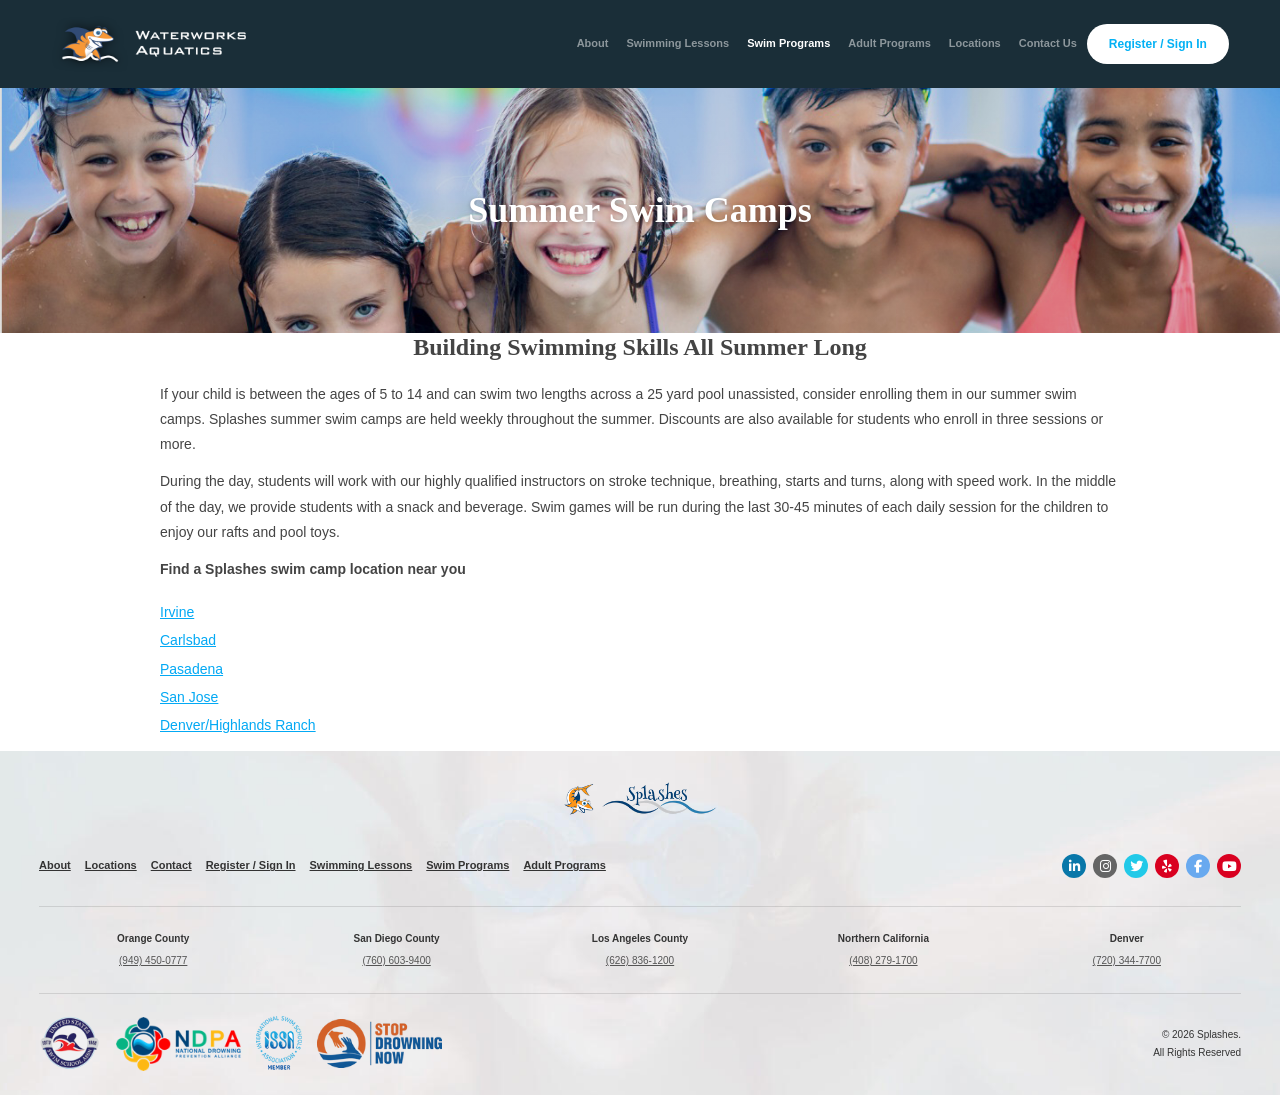
<file: swimprograms.html>
<!DOCTYPE html>
<html lang="en">
<head>
    <meta charset="UTF-8">
    <meta name="viewport" content="width=device-width, initial-scale=1.0">
    <title>Summer Swim Camps | Splashes</title>

    <link rel="stylesheet"
          href="https://cdn.jsdelivr.net/npm/bootstrap@4.6.2/dist/css/bootstrap.min.css">
    <link rel="stylesheet" href="css/styles.css">

    
    <link
        rel="stylesheet"
        href="https://cdnjs.cloudflare.com/ajax/libs/font-awesome/6.7.2/css/all.min.css">

</head>
<body>

    <!-- Navigation -->
    <nav class="navbar navbar-expand-md navbar-dark site-navbar">
        <a class="navbar-brand" href="index.html">
            <img src="Graphics/header-splashes-logo-small.png"
                 alt="Splashes" class="site-logo">
        </a>

        <button class="navbar-toggler" type="button"
                data-toggle="collapse"
                data-target="#mainNavigation"
                aria-controls="mainNavigation"
                aria-expanded="false"
                aria-label="Toggle navigation">
            <span class="navbar-toggler-icon"></span>
        </button>

        <div class="collapse navbar-collapse" id="mainNavigation">
            <ul class="navbar-nav ml-auto align-items-md-center">
                <li class="nav-item">
                    <a class="nav-link" href="about.html">About</a>
                </li>
                <li class="nav-item">
                    <a class="nav-link" href="swimlessons.html">Swimming Lessons</a>
                </li>
                <li class="nav-item active">
                    <a class="nav-link" href="swimprograms.html">Swim Programs</a>
                </li>
                <li class="nav-item">
                    <a class="nav-link" href="adultprograms.html">Adult Programs</a>
                </li>
                <li class="nav-item">
                    <a class="nav-link" href="locations.html">Locations</a>
                </li>
                <li class="nav-item">
                    <a class="nav-link" href="contact.html">Contact Us</a>
                </li>
                <li class="nav-item">
                    <a class="btn btn-register" href="signin.html">Register / Sign In</a>
                </li>
            </ul>
        </div>
    </nav>

    <main>
        <!-- Hero banner -->
        <section class="summer-camp-hero">
            <h1>Summer Swim Camps</h1>
        </section>

        <!-- Camp information -->
        <section class="summer-camp-content">
            <div class="container">
                <h2>Building Swimming Skills All Summer Long</h2>

                <div class="summer-camp-copy">
                    <p>
                        If your child is between the ages of 5 to 14 and can swim
                        two lengths across a 25 yard pool unassisted, consider
                        enrolling them in our summer swim camps. Splashes summer
                        swim camps are held weekly throughout the summer.
                        Discounts are also available for students who enroll in
                        three sessions or more.
                    </p>

                    <p>
                        During the day, students will work with our highly
                        qualified instructors on stroke technique, breathing,
                        starts and turns, along with speed work. In the middle
                        of the day, we provide students with a snack and beverage.
                        Swim games will be run during the last 30-45 minutes of
                        each daily session for the children to enjoy our rafts
                        and pool toys.
                    </p>

                    <p class="camp-location-heading">
                        <strong>Find a Splashes swim camp location near you</strong>
                    </p>

                    <ul class="camp-location-list">
                        <li><a href="locations.html">Irvine</a></li>
                        <li><a href="locations.html">Carlsbad</a></li>
                        <li><a href="locations.html">Pasadena</a></li>
                        <li><a href="locations.html">San Jose</a></li>
                        <li><a href="locations.html">Denver/Highlands Ranch</a></li>
                    </ul>
                </div>
            </div>
        </section>
    </main>

    <footer class="shared-footer">
        <div class="shared-footer-inner">

            <!-- Centered logo -->
            <a href="index.html" class="shared-footer-logo">
                <img src="images/wave-small.png"
                    alt="Splashes Aquatics">
            </a>

            <!-- Footer links and social icons -->
            <div class="shared-footer-top">
                <nav class="shared-footer-links" aria-label="Footer navigation">
                    <a href="about.html">About</a>
                    <a href="locations.html">Locations</a>
                    <a href="contact.html">Contact</a>
                    <a href="signin.html">Register / Sign In</a>
                    <a href="swimlessons.html">Swimming Lessons</a>
                    <a href="swimprograms.html">Swim Programs</a>
                    <a href="adultprograms.html">Adult Programs</a>
                </nav>

                
            <div class="shared-footer-social">
                <a href="#" aria-label="LinkedIn" class="social-link linkedin">
                    <i class="fa-brands fa-linkedin-in"></i>
                </a>
                <a href="#" aria-label="Instagram" class="social-link instagram">
                    <i class="fa-brands fa-instagram"></i>
                </a>
                <a href="#" aria-label="Twitter" class="social-link twitter">
                    <i class="fa-brands fa-twitter"></i>
                </a>
                <a href="#" aria-label="Yelp" class="social-link yelp">
                    <i class="fa-brands fa-yelp"></i>
                </a>
                <a href="#" aria-label="Facebook" class="social-link facebook">
                    <i class="fa-brands fa-facebook-f"></i>
                </a>
                <a href="#" aria-label="YouTube" class="social-link youtube">
                    <i class="fa-brands fa-youtube"></i>
                </a>
            </div>

            </div>

            <!-- Regional contact information -->
            <div class="shared-footer-regions">
                <div>
                    <strong>Orange County</strong>
                    <a href="tel:9494500777">(949) 450-0777</a>
                </div>
                <div>
                    <strong>San Diego County</strong>
                    <a href="tel:7606039400">(760) 603-9400</a>
                </div>
                <div>
                    <strong>Los Angeles County</strong>
                    <a href="tel:6268361200">(626) 836-1200</a>
                </div>
                <div>
                    <strong>Northern California</strong>
                    <a href="tel:4082791700">(408) 279-1700</a>
                </div>
                <div>
                    <strong>Denver</strong>
                    <a href="tel:7203447700">(720) 344-7700</a>
                </div>
            </div>

            <!-- Sponsor and accreditation logos -->
            <div class="shared-footer-bottom">
                <div class="shared-footer-sponsors">
                    <img src="images/sponsors/footer-usssa-logo-2.png"
                        alt="United States Swim School Association">
                    <img src="images/sponsors/footer-ndpa-logo.png"
                        alt="National Drowning Prevention Alliance">
                    <img src="images/sponsors/footer-member-issa-logo.png"
                        alt="International Swim School Association">
                    <img src="images/sponsors/footer-stop-drowning-now-logo.png"
                        alt="Stop Drowning Now">
                </div>

                <p class="shared-footer-copyright">
                    © <span id="currentYear"></span> Splashes.<br>
                    All Rights Reserved
                </p>
            </div>

        </div>
    </footer>

    <script src="https://code.jquery.com/jquery-3.5.1.min.js"></script>
    <script src="https://cdn.jsdelivr.net/npm/bootstrap@4.6.2/dist/js/bootstrap.bundle.min.js"></script>
    <script src="js/main.js"></script>
</body>
</html>
</file>
<file: css/styles.css>
:root {
    --navy: #1A2E38;
    --dark-gray: #444444;
    --gray: #757575;
    --blue: #03B1F4;
    --white: #FFFFFF;
    --light-gray: #E4EAEA;
}


* {
    box-sizing: border-box;
}

body {
    margin: 0;
    font-family: "Open Sans", Arial, sans-serif;
    color: var(--dark-gray);
    line-height: 1.6;
}

h1,
h2,
h3,
h4 {
    font-family: "Bodoni Moda", Georgia, serif;
    color: var(--navy);
    font-weight: 700;
}

img {
    max-width: 100%;
    height: auto;
}


/* Navigation */
.site-navbar {
    background-color: var(--navy);
    min-height: 74px;
    padding: 10px 4%;
}

.site-logo {
    display: block;
    width: 195px;
    height: auto;
}

.site-navbar .navbar-nav {
    gap: 2px;
}

.site-navbar .nav-link {
    color: var(--white);
    font-size: 11px;
    font-weight: 700;
    white-space: nowrap;
    padding: 10px 7px;
}

.site-navbar .nav-link:hover,
.site-navbar .nav-link:focus {
    color: var(--blue);
}

/* Register button */
.btn-register,
.btn-hero {
    display: inline-block;
    color: var(--blue);
    background-color: var(--white);
    border: 0;
    border-radius: 30px;
    font-size: 12px;
    font-weight: 700;
    padding: 11px 22px;
    white-space: nowrap;
}

.btn-register:hover,
.btn-hero:hover {
    color: var(--navy);
    background-color: var(--light-gray);
    text-decoration: none;
}

/* Hero section */
.hero-section {
    min-height: 558px;
    background-image: url("../images/home.jpeg");
    background-position: center center;
    background-size: cover;
    background-repeat: no-repeat;
    display: flex;
    align-items: center;
    justify-content: center;
    text-align: center;
    padding: 50px 20px;
}

.hero-content {
    width: 100%;
    max-width: 760px;
    margin: 0 auto;
}

.hero-content h1 {
    color: var(--white);
    font-size: 40px;
    font-weight: 700;
    line-height: 1.2;
    margin-bottom: 35px;
}

.hero-buttons {
    display: flex;
    justify-content: center;
    align-items: center;
    flex-wrap: wrap;
    gap: 8px;
}

.btn-hero {
    padding: 14px 20px;
    min-width: 143px;
}


.section-spacing {
    padding-top: 65px;
    padding-bottom: 65px;
}

.intro-section {
    background-color: var(--white);
}

.intro-section h2 {
    margin-bottom: 20px;
}

.site-footer {
    background: #F1F4F3;
    color: #333333;
    font-size: 11px;
}

.footer-main {
    max-width: 1200px;
    margin: 0 auto;
    padding: 24px 30px 18px;
}

.footer-brand {
    text-align: center;
    margin-bottom: 20px;
}

.footer-brand img {
    width: 150px;
    height: auto;
}

.footer-links {
    display: flex;
    justify-content: center;
    flex-wrap: wrap;
    gap: 14px;
    margin-bottom: 22px;
}

.footer-links a {
    color: #333333;
    text-decoration: none;
}

.footer-links a:hover {
    color: #03B1F4;
}

.footer-social {
    display: flex;
    justify-content: center;
    gap: 7px;
    margin-bottom: 24px;
}

.footer-social a {
    display: inline-flex;
    justify-content: center;
    align-items: center;
    width: 23px;
    height: 23px;
    border-radius: 50%;
    background: #1474B8;
    color: #FFFFFF;
    font-size: 13px;
    font-weight: bold;
    text-decoration: none;
}

.footer-locations {
    display: grid;
    grid-template-columns: repeat(5, minmax(0, 1fr));
    gap: 18px;
    padding-bottom: 20px;
    border-bottom: 1px solid #D8DEDC;
    text-align: center;
}

.footer-locations strong {
    font-size: 11px;
}

.footer-locations p {
    margin-top: 6px;
    font-size: 10px;
}

.footer-partners {
    min-height: 45px;
    padding-top: 15px;
    text-align: center;
}

.footer-bottom {
    padding: 10px 20px;
    text-align: right;
    font-size: 10px;
}

.footer-bottom p {
    margin: 0;
}


@media (max-width: 767.98px) {
    .site-navbar {
        padding: 12px 6%;
    }

    .site-logo {
        width: 195px;
    }

    .site-navbar .navbar-nav {
        align-items: stretch;
        padding-top: 12px;
    }

    .site-navbar .nav-link {
        font-size: 14px;
        padding: 10px 0;
        margin-left: 0;
    }

    .hero-section {
        min-height: 540px;
        padding: 40px 18px;
    }

    .hero-content h1 {
        font-size: 30px;
        line-height: 1.25;
        margin-bottom: 28px;
    }

    .section-spacing {
        padding-top: 40px;
        padding-bottom: 40px;
    }
     .footer-links {
        gap: 12px;
    }

    .footer-locations {
        grid-template-columns: repeat(2, minmax(0, 1fr));
    }

    .footer-bottom {
        text-align: center;
    }
}

@media (max-width: 380px) {
    .hero-content h1 {
        font-size: 25px;
    }

    .btn-hero {
        min-width: 0;
        padding: 12px 16px;
    }
}


/* Promotional banners */
.promotions-section {
    padding: 12px 15px 20px;
    background-color: #FFFFFF;
}

.promotions-section .container {
    max-width: 620px;
}

.promotion-link {
    display: block;
    text-align: center;
    margin-bottom: 10px;
}

.promotion-banner {
    display: block;
    width: 100%;
    height: auto;
}

/* Hands On Teaching */
.teaching-section {
    display: flex;
    align-items: stretch;
    min-height: 430px;
    background-color: #FFFFFF;
}

.teaching-content {
    flex: 0 0 50%;
    padding: 35px 5% 35px 6%;
    font-size: 12px;
}

.teaching-content h2 {
    font-size: 22px;
    margin-bottom: 18px;
}

.teaching-content h3 {
    font-family: "Open Sans", Arial, sans-serif;
    font-size: 13px;
    font-weight: 700;
    margin-top: 18px;
}

.teaching-content p {
    line-height: 1.6;
}

.teaching-content ul {
    padding-left: 18px;
}

.teaching-content li {
    margin-bottom: 5px;
}

.teaching-cta-text {
    font-weight: 700;
    margin-top: 20px;
}

.teaching-image {
    flex: 0 0 50%;
    min-height: 430px;
    background-image: url("../images/home-hands-on-teaching.jpeg");
    background-position: center;
    background-size: cover;
    background-repeat: no-repeat;
}

/* Find a location */
.locations-section {
    display: flex;
    min-height: 360px;
    background-color: #1A2E38;
    background-image: url("../images/home-our-locations-bg.jpeg");
    background-position: center;
    background-size: cover;
    color: #FFFFFF;
}

.locations-copy {
    flex: 0 0 50%;
    padding: 45px 5%;
    text-align: center;
}

.locations-copy h2 {
    color: #FFFFFF;
    font-size: 25px;
    line-height: 1.15;
    margin-bottom: 18px;
}

.locations-copy h3 {
    color: #FFFFFF;
    font-family: "Open Sans", Arial, sans-serif;
    font-size: 13px;
    font-weight: 700;
}

.locations-copy p {
    max-width: 330px;
    margin: 12px auto 20px;
    font-size: 11px;
}

.locations-map {
    flex: 0 0 50%;
    background-image: url("../images/home-our-locations-map.png");
    background-position: center;
    background-repeat: no-repeat;
    background-size: contain;
    margin: 20px;
}

/* Awards */
.awards-section {
    padding: 35px 15px 45px;
    background-color: #FFFFFF;
    text-align: center;
}

.awards-section h2 {
    font-size: 24px;
    margin-bottom: 25px;
}

.awards-grid {
    max-width: 430px;
    margin: 0 auto;
    display: grid;
    grid-template-columns: repeat(4, minmax(0, 1fr));
    align-items: center;
    justify-items: center;
    gap: 18px 20px;
}

.awards-grid img {
    display: block;
    width: 100%;
    max-width: 85px;
    max-height: 85px;
    object-fit: contain;
}

/* Responsive sections */
@media (max-width: 767.98px) {
    .promotions-section {
        padding: 10px 15px;
    }

    .teaching-section {
        flex-direction: column;
    }

    .teaching-content {
        flex-basis: auto;
        padding: 30px 25px;
        font-size: 13px;
    }

    .teaching-image {
        flex-basis: auto;
        min-height: 300px;
    }

    .locations-section {
        flex-direction: column;
    }

    .locations-copy {
        flex-basis: auto;
        padding: 35px 25px;
    }

    .locations-map {
        flex-basis: auto;
        min-height: 220px;
        margin: 0 20px 25px;
    }

    .awards-section {
        padding: 30px 20px;
    }

    .awards-grid {
        grid-template-columns: repeat(3, minmax(0, 1fr));
        gap: 20px 15px;
    }

    .awards-grid img {
        max-width: 80px;
        max-height: 80px;
    }
}


/* About page */

.about-hero {
    min-height: 195px;
    display: flex;
    align-items: center;
    justify-content: center;
    text-align: center;
    background-image: url("../images/about-us-hero.jpeg");
    background-position: center;
    background-size: cover;
    background-repeat: no-repeat;
    padding: 40px 20px;
}

.about-hero h1 {
    color: #FFFFFF;
    font-family: "Bodoni Moda", Georgia, serif;
    font-size: 42px;
    font-weight: 700;
    margin: 0;
}

/* Philosophy */
.about-philosophy {
    background-image: url("../images/about-our-philosophy-bg.jpeg");
    background-position: center;
    background-size: cover;
    padding: 45px 20px;
    text-align: center;
}

.about-philosophy h2,
.about-good-job h2,

.about-philosophy p,
.about-good-job p,
.family-feedback p {
    max-width: 650px;
    margin: 0 auto 12px;
    font-size: 14px;
    line-height: 1.7;
}

/* We Do A Pretty Good Job */
.about-good-job {
    min-height: 280px;
    display: flex;
    align-items: center;
    justify-content: center;
    background-image: url("../images/about-we-do-a-pretty-good-job-bg.jpeg");
    background-position: center;
    background-size: cover;
    background-repeat: no-repeat;
    padding: 45px 20px;
    text-align: center;
}

.about-good-job .container {
    max-width: 760px;
}

.family-feedback-link {
    display: inline-block;
    margin-top: 18px;
    color: #03B1F4;
    text-decoration: underline;
    font-size: 13px;
}

.family-feedback-link:hover {
    color: #1A2E38;
}

@media (max-width: 767.98px) {
    .about-hero {
        min-height: 160px;
    }

    .about-hero h1 {
        font-size: 30px;
    }

    .about-philosophy,
    .about-good-job {
        padding: 35px 20px;
    }

    .about-philosophy h2,
    .about-good-job h2,
    .family-feedback h2 {
        font-size: 27px;
    }

    .about-philosophy p,
    .about-good-job p,
    .family-feedback p {
        font-size: 13px;
    }
}


/* Swimming lessons page*/

.lessons-hero {
    min-height: 260px;
    display: flex;
    align-items: center;
    text-align: center;
    background-image: url("../images/which-lesson-is-best.jpeg");
    background-position: center;
    background-size: cover;
    padding: 45px 20px;
}

.lessons-hero h1 {
    width: 100%;
    color: #FFFFFF;
    font-size: 42px;
    margin: 0;
    text-shadow: 0 2px 5px rgba(0, 0, 0, 0.35);
}

.lessons-intro {
    padding: 35px 15px 20px;
    background: #FFFFFF;
}

.lessons-intro h2,
.lesson-detail h2 {
    font-size: 30px;
    margin-bottom: 18px;
}

.lesson-detail {
    padding: 35px 20px;
    background: #FFFFFF;
}

.lesson-detail .container {
    max-width: 900px;
}

.lesson-detail p {
    font-size: 15px;
    line-height: 1.8;
    margin-bottom: 20px;
}

.lesson-detail-alt {
    background: #F1F4F3;
}


/* Swimming Lessons footer */
.lessons-footer {
    background-color: #F1F0EF;
    background-image: url("../images/footer-bg.jpeg");
    background-position: center;
    background-size: cover;
    color: #333333;
    font-family: Arial, sans-serif;
    font-size: 11px;
}

.lessons-footer-main {
    min-height: 190px;
    padding: 30px 15px 20px;
    text-align: center;
}

.lessons-footer-logo {
    display: block;
    margin: 0 auto 35px;
}

.lessons-footer-logo img {
    display: block;
    width: 165px;
    max-width: 80%;
    height: auto;
    margin: 0 auto;
}

.lessons-footer-links {
    display: flex;
    justify-content: center;
    flex-wrap: wrap;
    gap: 15px;
    margin-bottom: 14px;
}

.lessons-footer-links a {
    color: #333333;
    font-weight: 600;
    text-decoration: underline;
}

.lessons-footer-social {
    display: flex;
    justify-content: center;
    gap: 7px;
}

.lessons-footer-social a {
    display: flex;
    justify-content: center;
    align-items: center;
    width: 22px;
    height: 22px;
    border-radius: 50%;
    background-color: #1678B8;
    color: #FFFFFF;
    font-size: 12px;
    font-weight: bold;
    text-decoration: none;
}

.lessons-footer-locations {
    border-top: 1px solid rgba(100, 100, 100, 0.2);
    padding: 18px 15px 25px;
    text-align: center;
}

.lessons-footer-location {
    display: flex;
    flex-direction: column;
    align-items: center;
    gap: 5px;
    margin-bottom: 18px;
}

.lessons-footer-location strong {
    font-size: 11px;
}

.lessons-footer-location a {
    color: #555555;
    text-decoration: underline;
}

@media (max-width: 575.98px) {
    .lessons-footer-main {
        padding-top: 25px;
    }

    .lessons-footer-logo {
        margin-bottom: 25px;
    }

    .lessons-footer-links {
        gap: 12px;
        margin-bottom: 18px;
    }

    .lessons-footer-locations {
        padding-top: 20px;
    }
}


@media (max-width: 767.98px) {
    .lessons-hero {
        min-height: 190px;
        padding: 35px 15px;
    }

    .lessons-hero h1 {
        font-size: 30px;
    }

    .lessons-intro h2,
    .lesson-detail h2 {
        font-size: 25px;
    }

    .lesson-detail {
        padding: 28px 15px;
    }

    .lesson-detail p {
        font-size: 14px;
    }
}



/* locations page */

.locations-directory {
    position: relative;
    margin-top: -1px;
    padding: 25px 20px 10px;
    background-color: #FFFFFF;
    z-index: 1;
}

.location-group {
    margin-bottom: 24px;
}

.location-group h2 {
    margin-bottom: 5px;
    font-family: Arial, sans-serif;
    font-size: 13px;
    font-weight: 700;
    color: #222222;
}

.location-group ul {
    list-style: none;
    padding: 0;
    margin: 0;
}

.location-group li {
    margin-bottom: 3px;
    font-size: 11px;
    line-height: 1.4;
}

.location-group a {
    color: #03A9F4;
    text-decoration: none;
}

.location-group a:hover {
    text-decoration: underline;
}

.location-contact {
    padding: 20px 20px 45px;
    background-color: #FFFFFF;
}

.location-contact-intro {
    max-width: 550px;
    margin: 0 auto 45px;
    text-align: center;
    font-size: 14px;
    line-height: 1.6;
    color: #555555;
}


.contact-option > a {
    display: flex;
    flex-direction: column;
    align-items: center;
    gap: 8px;
    color: #03A9F4;
    text-decoration: underline;
    font-size: 12px;
    line-height: 1.5;
    text-align: center;
}

.contact-icon {
    display: block;
    width: 100%;
    max-width: 115px;
    height: 115px;
    padding: 12px;
    object-fit: contain;
    background: #FFFFFF;
    border: 1px solid #EEEEEE;
    border-radius: 3px;
    box-shadow: 0 1px 6px rgba(0, 0, 0, 0.08);
}

.contact-option > a:hover .contact-icon {
    box-shadow: 0 2px 10px rgba(0, 0, 0, 0.15);
}

@media (max-width: 767.98px) {
    .contact-icon {
        max-width: 100px;
        height: 100px;
    }
}


@media (max-width: 767.98px) {
    .locations-directory {
        padding: 20px 15px 0;
    }

    .location-group {
        margin-bottom: 22px;
    }

    .location-contact {
        padding: 20px 12px 30px;
    }

    .location-contact-intro {
        margin-bottom: 30px;
        font-size: 13px;
    }

    .contact-option {
        margin-bottom: 30px;
    }

    .contact-icon {
        max-width: 100px;
        height: 100px;
        font-size: 55px;
    }
}



/* summer swim camps page */

.summer-camp-hero {
    min-height: 245px;
    height: 245px;
    display: flex;
    align-items: center;
    justify-content: center;
    text-align: center;
    background-image:
        linear-gradient(rgba(0, 0, 0, 0.12), rgba(0, 0, 0, 0.12)),
        url("../images/summer-swim-camps.jpeg");
    background-size: cover;
    background-position: center 42%;
}

.summer-camp-hero h1 {
    margin: 0;
    color: #FFFFFF;
    font-family: Georgia, "Times New Roman", serif;
    font-size: 36px;
    font-weight: bold;
    text-shadow: 0 1px 4px rgba(0, 0, 0, 0.25);
}

.summer-camp-content {
    padding: 0 0 10px;
    background-color: #FFFFFF;
}

.summer-camp-content h2 {
    margin: 0 0 20px;
    text-align: center;
    color: #444444;
    font-family: Georgia, "Times New Roman", serif;
    font-size: 24px;
    font-weight: bold;
}

.summer-camp-copy {
    max-width: 960px;
    margin: 0 auto;
    color: #444444;
    font-size: 14px;
    line-height: 1.8;
}

.summer-camp-copy p {
    margin-bottom: 12px;
}

.summer-camp-copy .camp-location-heading {
    margin-top: 4px;
    margin-bottom: 18px;
}

.camp-location-list {
    padding: 0;
    margin: 0;
    list-style: none;
}

.camp-location-list li {
    margin-bottom: 3px;
}

.camp-location-list a {
    color: #03A9F4;
    text-decoration: underline;
}

@media (max-width: 767.98px) {
    .summer-camp-hero {
        min-height: 160px;
        background-position: center;
    }

    .summer-camp-hero h1 {
        font-size: 28px;
    }

    .summer-camp-content {
        padding: 18px 0 25px;
    }

    .summer-camp-content h2 {
        font-size: 21px;
        margin-bottom: 18px;
    }

    .summer-camp-copy {
        font-size: 13px;
        line-height: 1.7;
    }
}



/* Contact Us hero banner */
.contact-hero {
    background-image: url("../images/about-us-hero.jpeg");
    background-size: cover;
    background-position: center center;
    background-repeat: no-repeat;

    width: 100%;
    height: 150px;

    display: flex;
    justify-content: center;
    align-items: center;
    text-align: center;
}

.contact-hero h1 {
    color: white;
    font-family: Georgia, "Times New Roman", serif;
    font-size: 36px;
    font-weight: bold;
    margin: 0;
    text-align: center;
}


/* Adult Programs page */
.adult-hero {
    width: 100%;
    height: 175px;
    background-image: url("../images/lap-swimming.jpeg");
    background-size: cover;
    background-position: center;
    background-repeat: no-repeat;

    display: flex;
    justify-content: center;
    align-items: center;
    text-align: center;
}

.adult-hero h1 {
    width: 100%;
    margin: 0;
    color: #ffffff;
    font-family: Georgia, "Times New Roman", serif;
    font-size: 36px;
    font-weight: bold;
    text-align: center;
    text-shadow: 0 2px 5px rgba(0, 0, 0, 0.35);
}

.adult-content {
    max-width: 1060px;
    margin: 0 auto;
    padding: 0 20px 12px;
}

.adult-content h2 {
    text-align: center;
    font-family: Georgia, "Times New Roman", serif;
    font-size: 24px;
    margin: 0 0 20px;
    color: #444;
}

.adult-text {
    font-size: 14px;
    line-height: 1.8;
    color: #444;
}

.adult-text p {
    margin: 12px 0;
}

.adult-locations {
    list-style: none;
    padding: 0;
    margin: 0;
}

.adult-locations li {
    margin: 3px 0;
}

.adult-locations a {
    color: #00a9e8;
    text-decoration: underline;
}

@media (max-width: 768px) {
    .adult-hero {
        height: 160px;
    }

    .adult-hero h1 {
        font-size: 28px;
    }

    .adult-content {
        padding: 0 16px 20px;
    }

    .adult-content h2 {
        font-size: 21px;
    }
}

/* register / sign in page */

.signin-page {
    margin: 0;
    min-height: 100vh;
    background-color: #f5f5f5;
    font-family: Arial, sans-serif;
    color: #555;
}

.signin-page .signin-logo {
    padding-top: 20px;
    text-align: center;
}

.signin-page .signin-logo img {
    display: block;
    width: 215px;
    max-width: 70%;
    height: auto;
    margin: 0 auto;
}

.signin-page .signin-container {
    position: relative;
    width: min(80%, 488px);
    margin: 38px auto 0;
}

.signin-page .signin-shark {
    position: absolute;
    width: 130px;
    height: auto;
    left: -95px;
    top: -20px;
    z-index: 2;
    pointer-events: none;
}

.signin-page .signin-card {
    position: relative;
    z-index: 1;
    box-sizing: border-box;
    width: 100%;
    padding: 35px 32px 31px;
    background: #fff;
    box-shadow: 0 5px 22px rgba(0, 0, 0, 0.16);
}

.signin-page .signin-card h1 {
    margin: 0 0 20px;
    color: #555;
    font-size: 26px;
    font-weight: 400;
    text-align: center;
}

.signin-page .signin-field {
    margin-bottom: 17px;
}

.signin-page .signin-field label {
    display: block;
    margin-bottom: 3px;
    color: #ff4260;
    font-size: 12px;
}

.signin-page .signin-field label span {
    color: #ff4260;
}

.signin-page .signin-field input {
    box-sizing: border-box;
    width: 100%;
    height: 30px;
    padding: 5px 9px;
    border: 1px solid #d4d4d4;
    border-radius: 5px;
    background: #ededed;
    font-size: 14px;
}

.signin-page .forgot-password {
    margin: 25px 0 39px;
    text-align: right;
    font-size: 11px;
}

.signin-page .forgot-password a {
    color: #00b9d6;
}

.signin-page .signin-button,
.signin-page .signup-button {
    box-sizing: border-box;
    display: block;
    width: 100%;
    height: 32px;
    border: 1px solid #00bfdc;
    border-radius: 22px;
    font-size: 13px;
    cursor: pointer;
}

.signin-page .signin-button {
    margin-bottom: 13px;
    border-color: #c5edf3;
    background: #c5edf3;
    color: #fff;
}

.signin-page .signup-button {
    background: #fff;
    color: #00b9d6;
}

@media (max-width: 480px) {
    .signin-page .signin-container {
        width: 88%;
        margin-top: 35px;
    }

    .signin-page .signin-card {
        padding: 30px 22px;
    }
}



/* ========================================
   Shared footer for all Splashes pages
======================================== */

.shared-footer {
    width: 100%;
    background-color: #f1f0ef;
    background-image: url("../images/footer-bg.jpeg");
    background-position: center;
    background-size: cover;
    color: #333;
    font-family: Arial, sans-serif;
    font-size: 11px;
}

.shared-footer-inner {
    width: 100%;
    max-width: 1250px;
    margin: 0 auto;
    padding: 30px 24px 24px;
}

.shared-footer-logo {
    display: block;
    text-align: center;
    margin-bottom: 35px;
}

.shared-footer-logo img {
    display: block;
    width: 165px;
    max-width: 80%;
    height: auto;
    margin: 0 auto;
}

.shared-footer-top {
    display: flex;
    justify-content: space-between;
    align-items: center;
    gap: 20px;
    padding-bottom: 28px;
    border-bottom: 1px solid rgba(100, 100, 100, 0.2);
}

.shared-footer-links {
    display: flex;
    flex-wrap: wrap;
    gap: 14px;
}

.shared-footer-links a {
    color: #333;
    font-weight: 600;
    text-decoration: underline;
}

.shared-footer-links a:hover {
    color: #03b1f4;
}


.shared-footer-social {
    display: flex;
    align-items: center;
    gap: 7px;
}

.shared-footer-social .social-link {
    display: flex;
    align-items: center;
    justify-content: center;
    width: 24px;
    height: 24px;
    border-radius: 50%;
    color: #fff;
    font-size: 13px;
    text-decoration: none;
    transition: opacity 0.2s ease;
}

.shared-footer-social .social-link:hover {
    opacity: 0.75;
}

.shared-footer-social .linkedin {
    background-color: #0877a9;
}

.shared-footer-social .instagram {
    background-color: #656565;
}

.shared-footer-social .twitter {
    background-color: #21c9e8;
}

.shared-footer-social .yelp {
    background-color: #d90020;
}

.shared-footer-social .facebook {
    background-color: #68a9ef;
}

.shared-footer-social .youtube {
    background-color: #d90020;
}


.shared-footer-regions {
    display: grid;
    grid-template-columns: repeat(5, minmax(0, 1fr));
    gap: 15px;
    padding: 24px 0;
    border-bottom: 1px solid rgba(100, 100, 100, 0.2);
    text-align: center;
}

.shared-footer-regions > div {
    display: flex;
    flex-direction: column;
    align-items: center;
    gap: 6px;
}

.shared-footer-regions strong {
    font-size: 10px;
}

.shared-footer-regions a {
    color: #555;
    text-decoration: underline;
    font-size: 10px;
}

.shared-footer-bottom {
    display: flex;
    align-items: center;
    justify-content: space-between;
    gap: 24px;
    padding-top: 22px;
}

.shared-footer-sponsors {
    display: flex;
    align-items: center;
    flex-wrap: wrap;
    gap: 15px;
}

.shared-footer-sponsors img {
    display: block;
    width: auto;
    max-width: 125px;
    max-height: 55px;
    object-fit: contain;
}

.shared-footer-copyright {
    margin: 0;
    text-align: right;
    line-height: 1.8;
    font-size: 10px;
    flex-shrink: 0;
}

/* Responsive footer */
@media (max-width: 767.98px) {
    .shared-footer-inner {
        padding: 25px 18px;
    }

    .shared-footer-logo {
        margin-bottom: 25px;
    }

    .shared-footer-top {
        flex-direction: column;
        align-items: center;
        gap: 20px;
        padding-bottom: 22px;
    }

    .shared-footer-links {
        justify-content: center;
        gap: 12px;
    }

    .shared-footer-regions {
        grid-template-columns: repeat(2, minmax(0, 1fr));
        row-gap: 22px;
        padding: 22px 0;
    }

    .shared-footer-bottom {
        flex-direction: column;
        gap: 18px;
    }

    .shared-footer-sponsors {
        justify-content: center;
        gap: 12px;
    }

    .shared-footer-sponsors img {
        max-width: 100px;
        max-height: 45px;
    }

    .shared-footer-copyright {
        text-align: center;
    }
}
</file>
